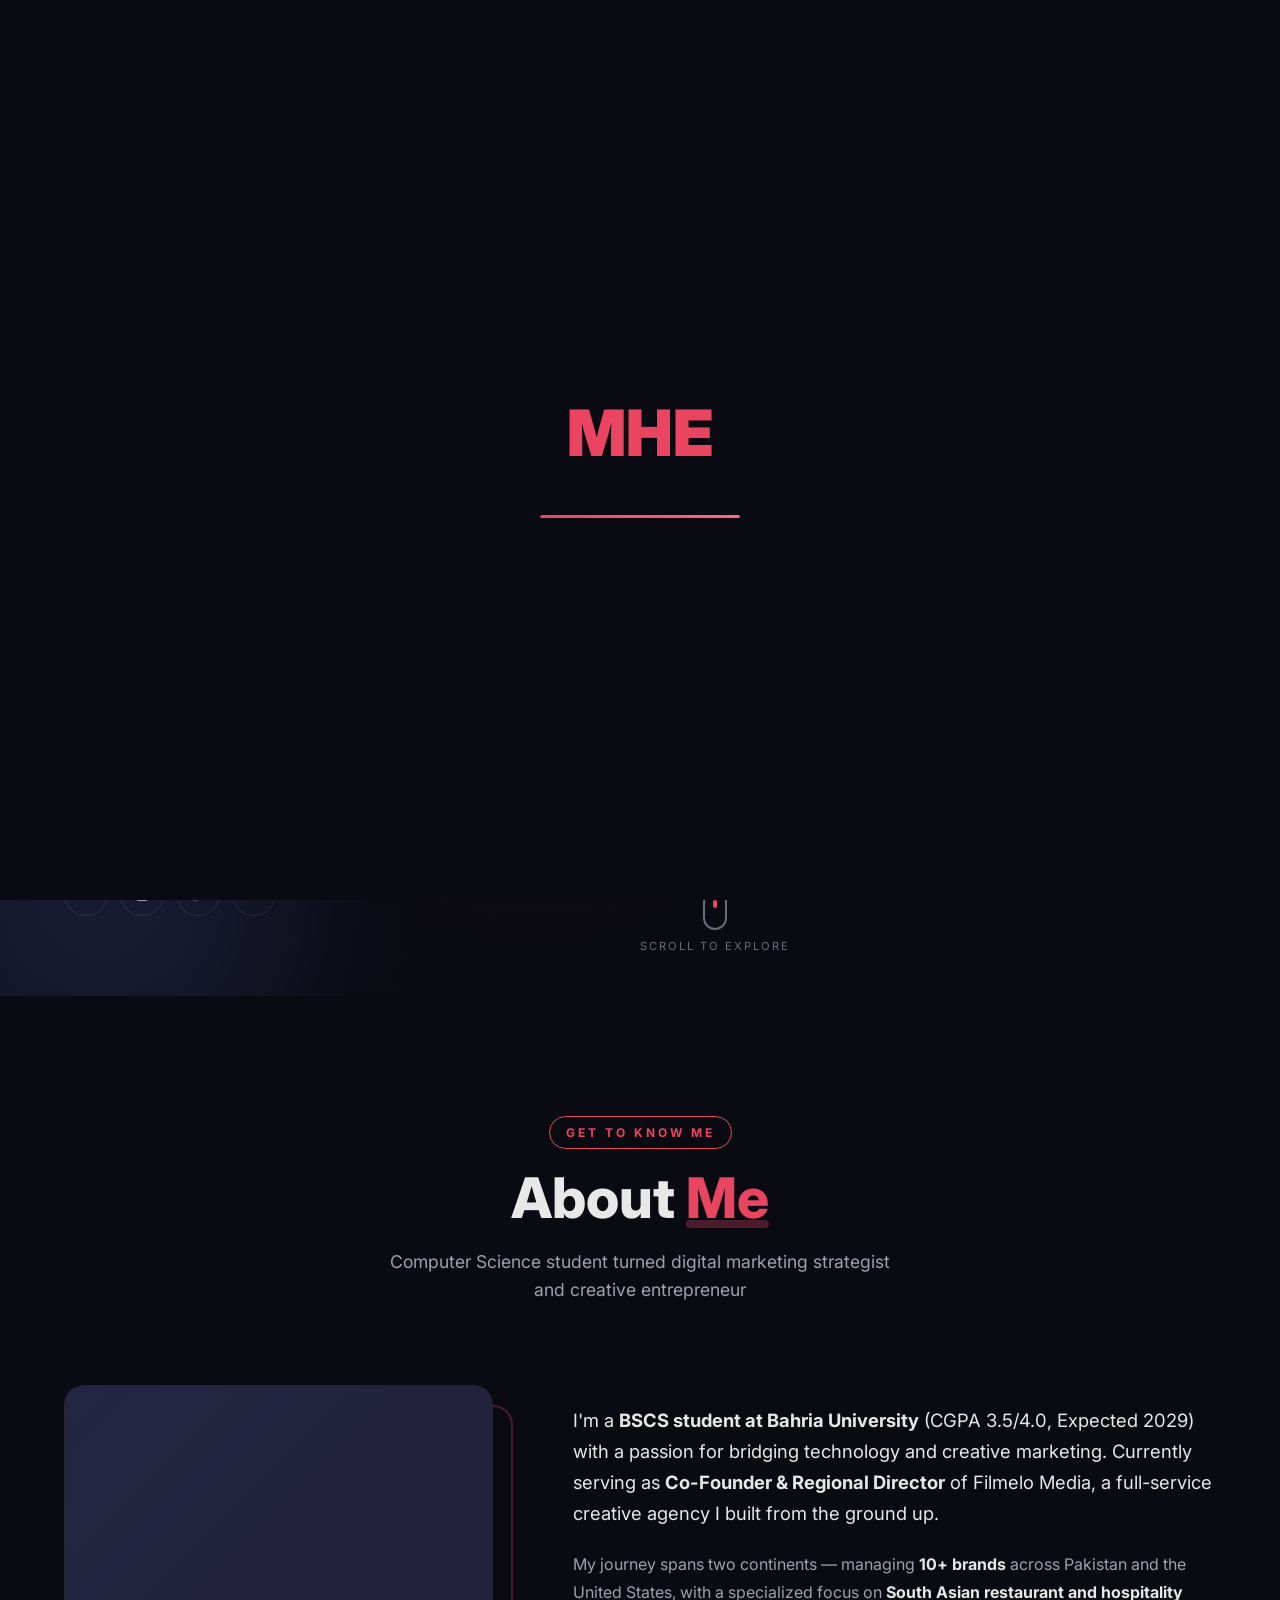
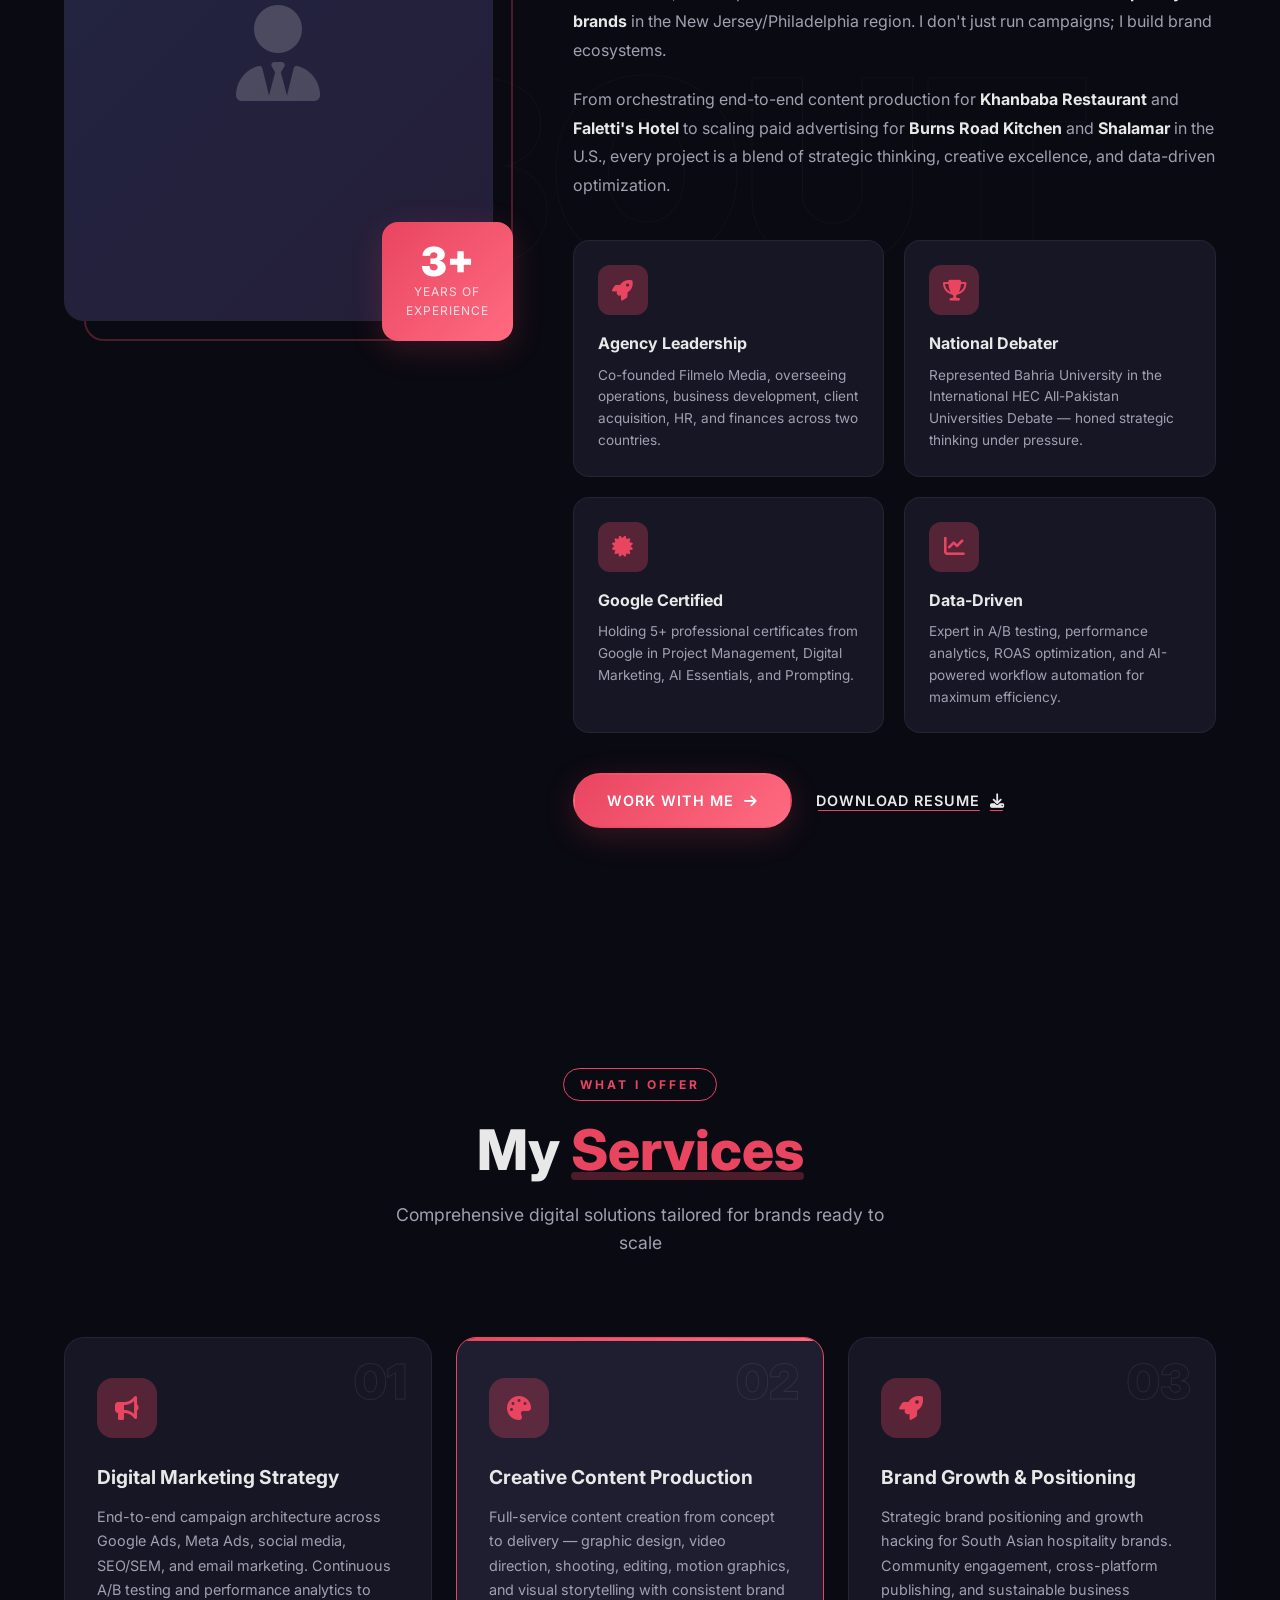
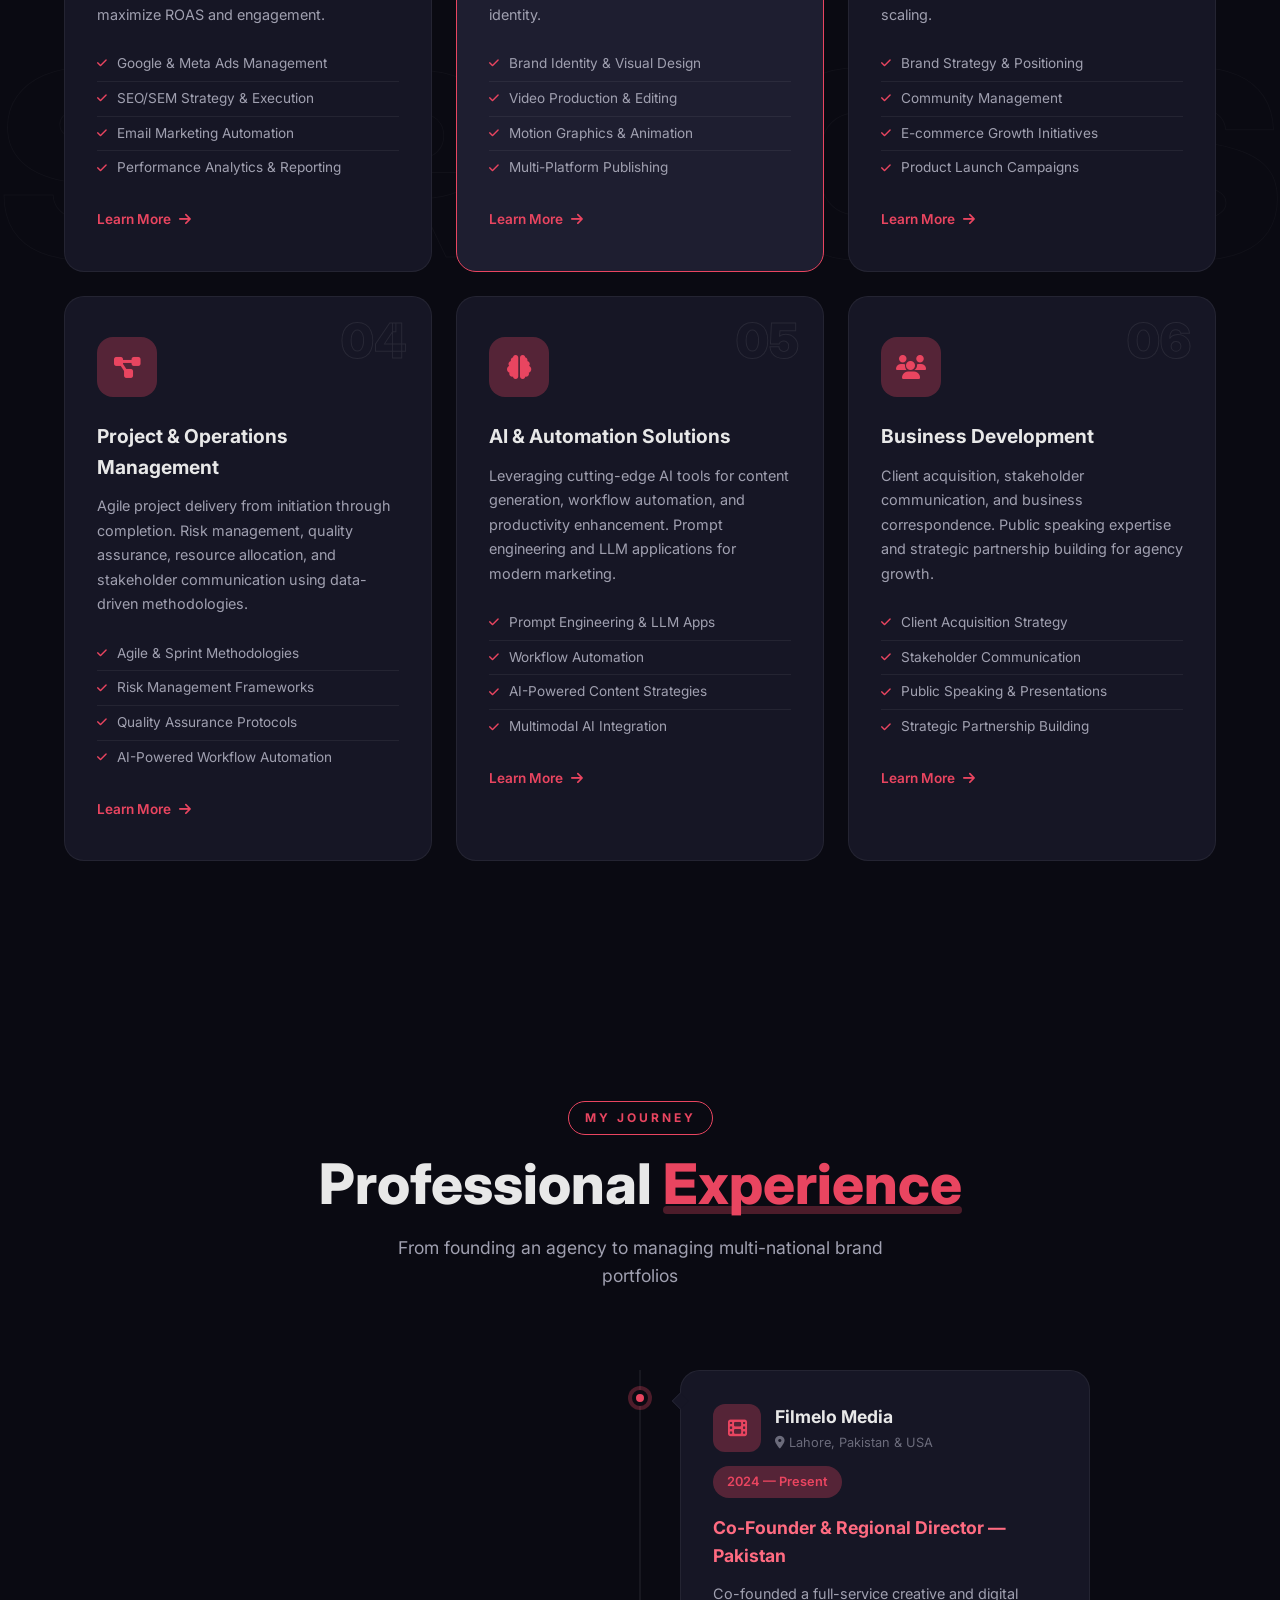
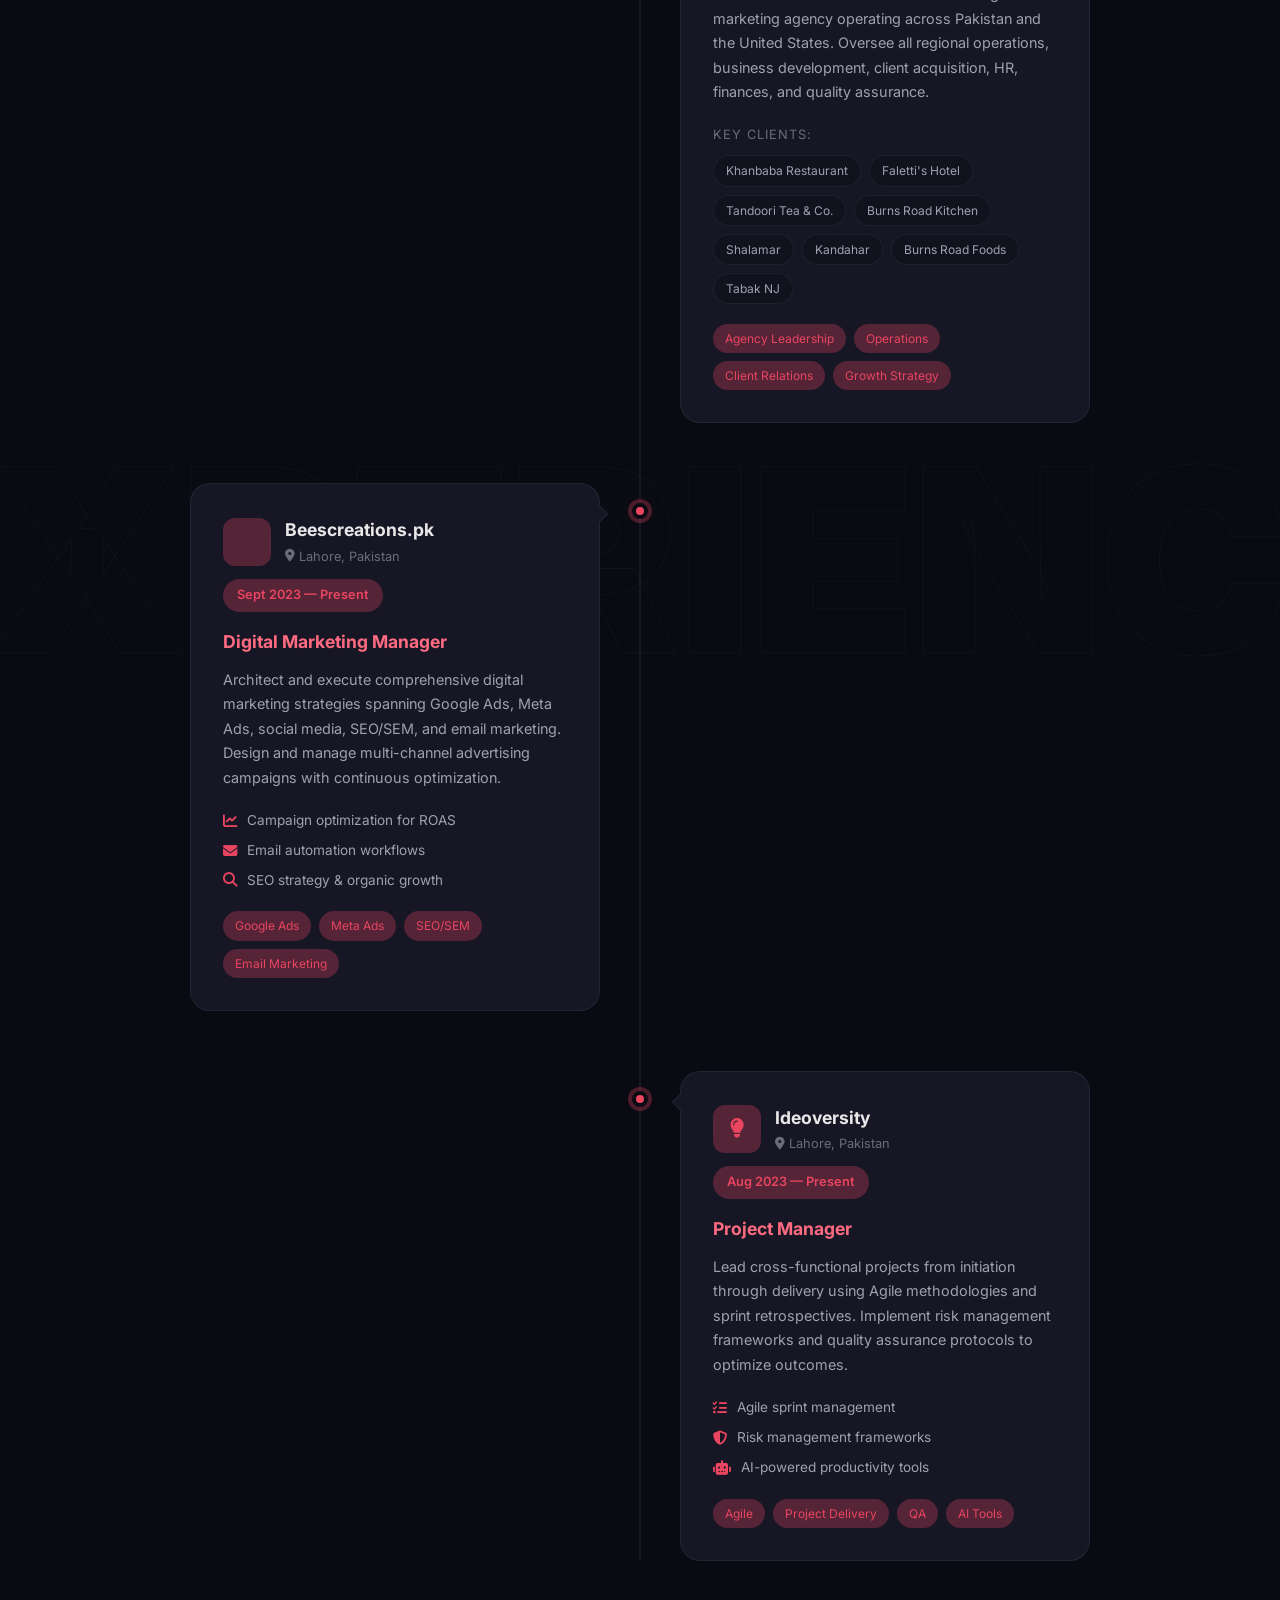
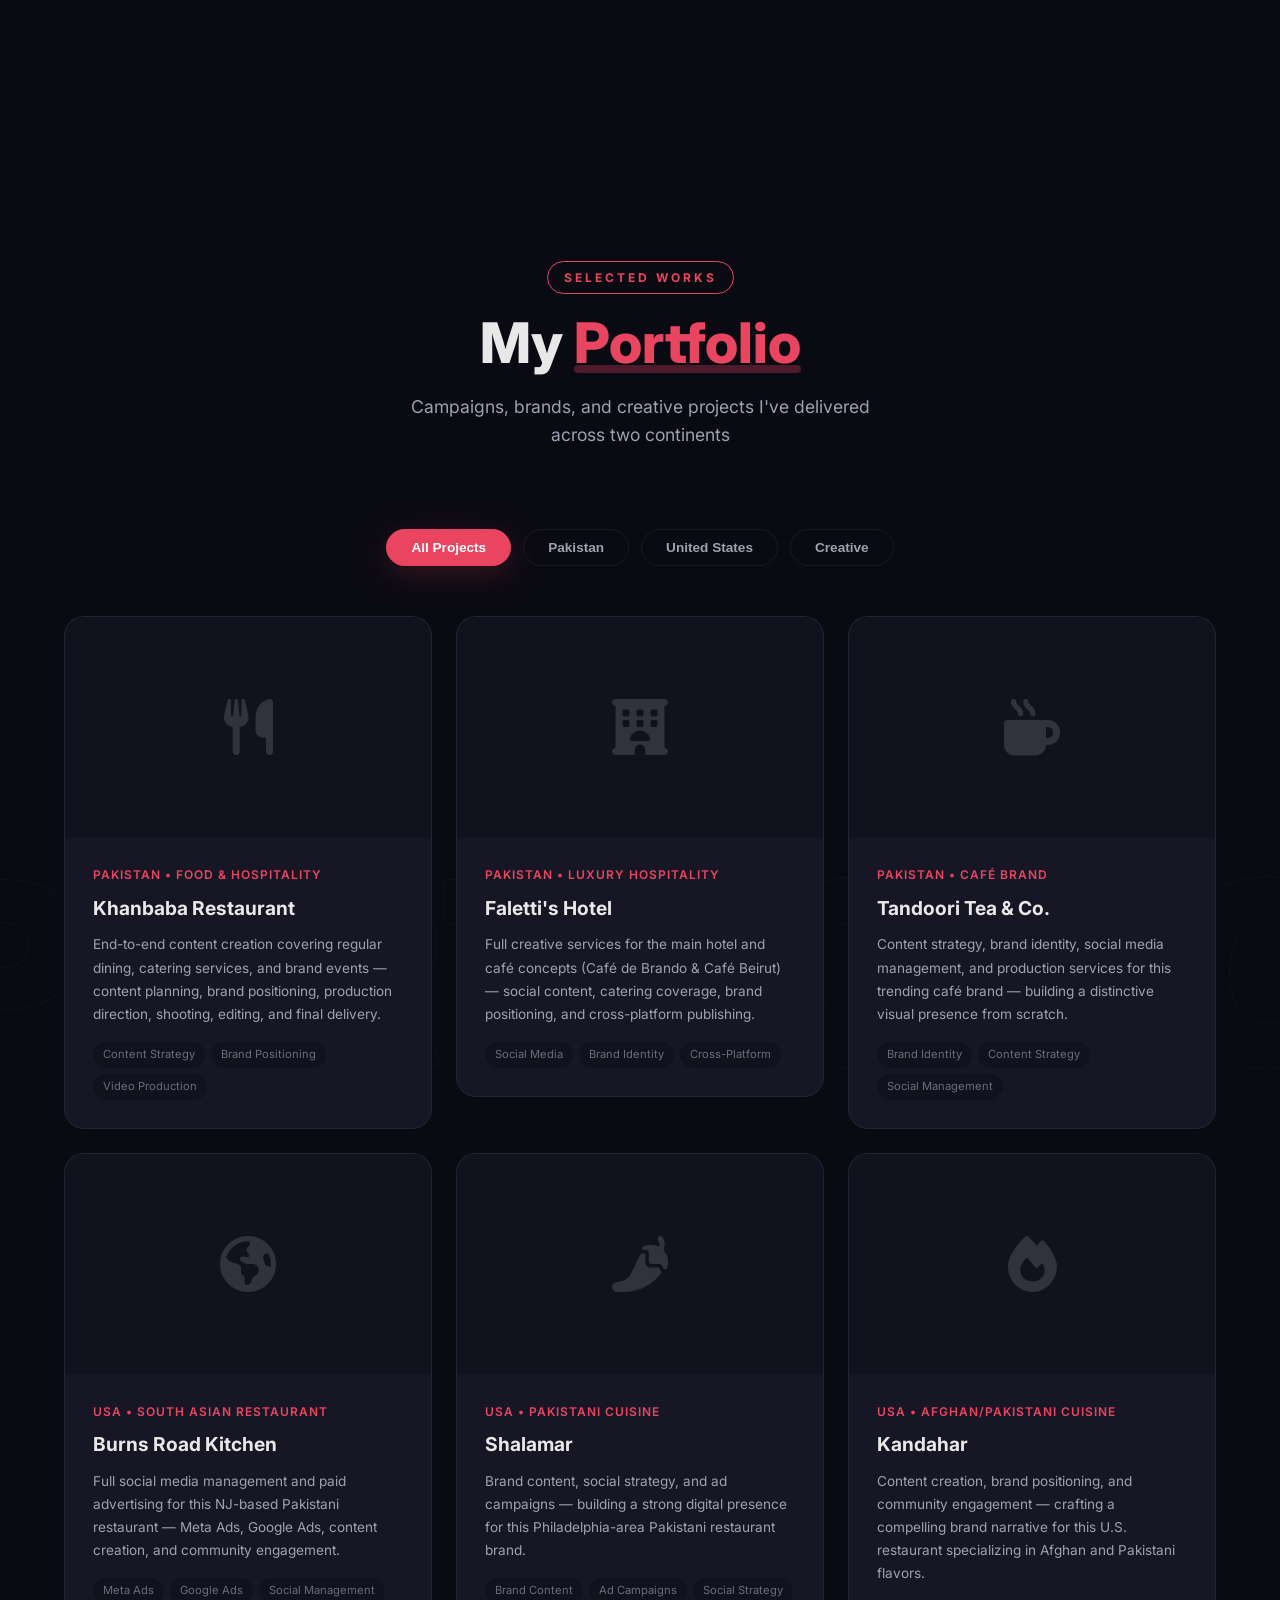
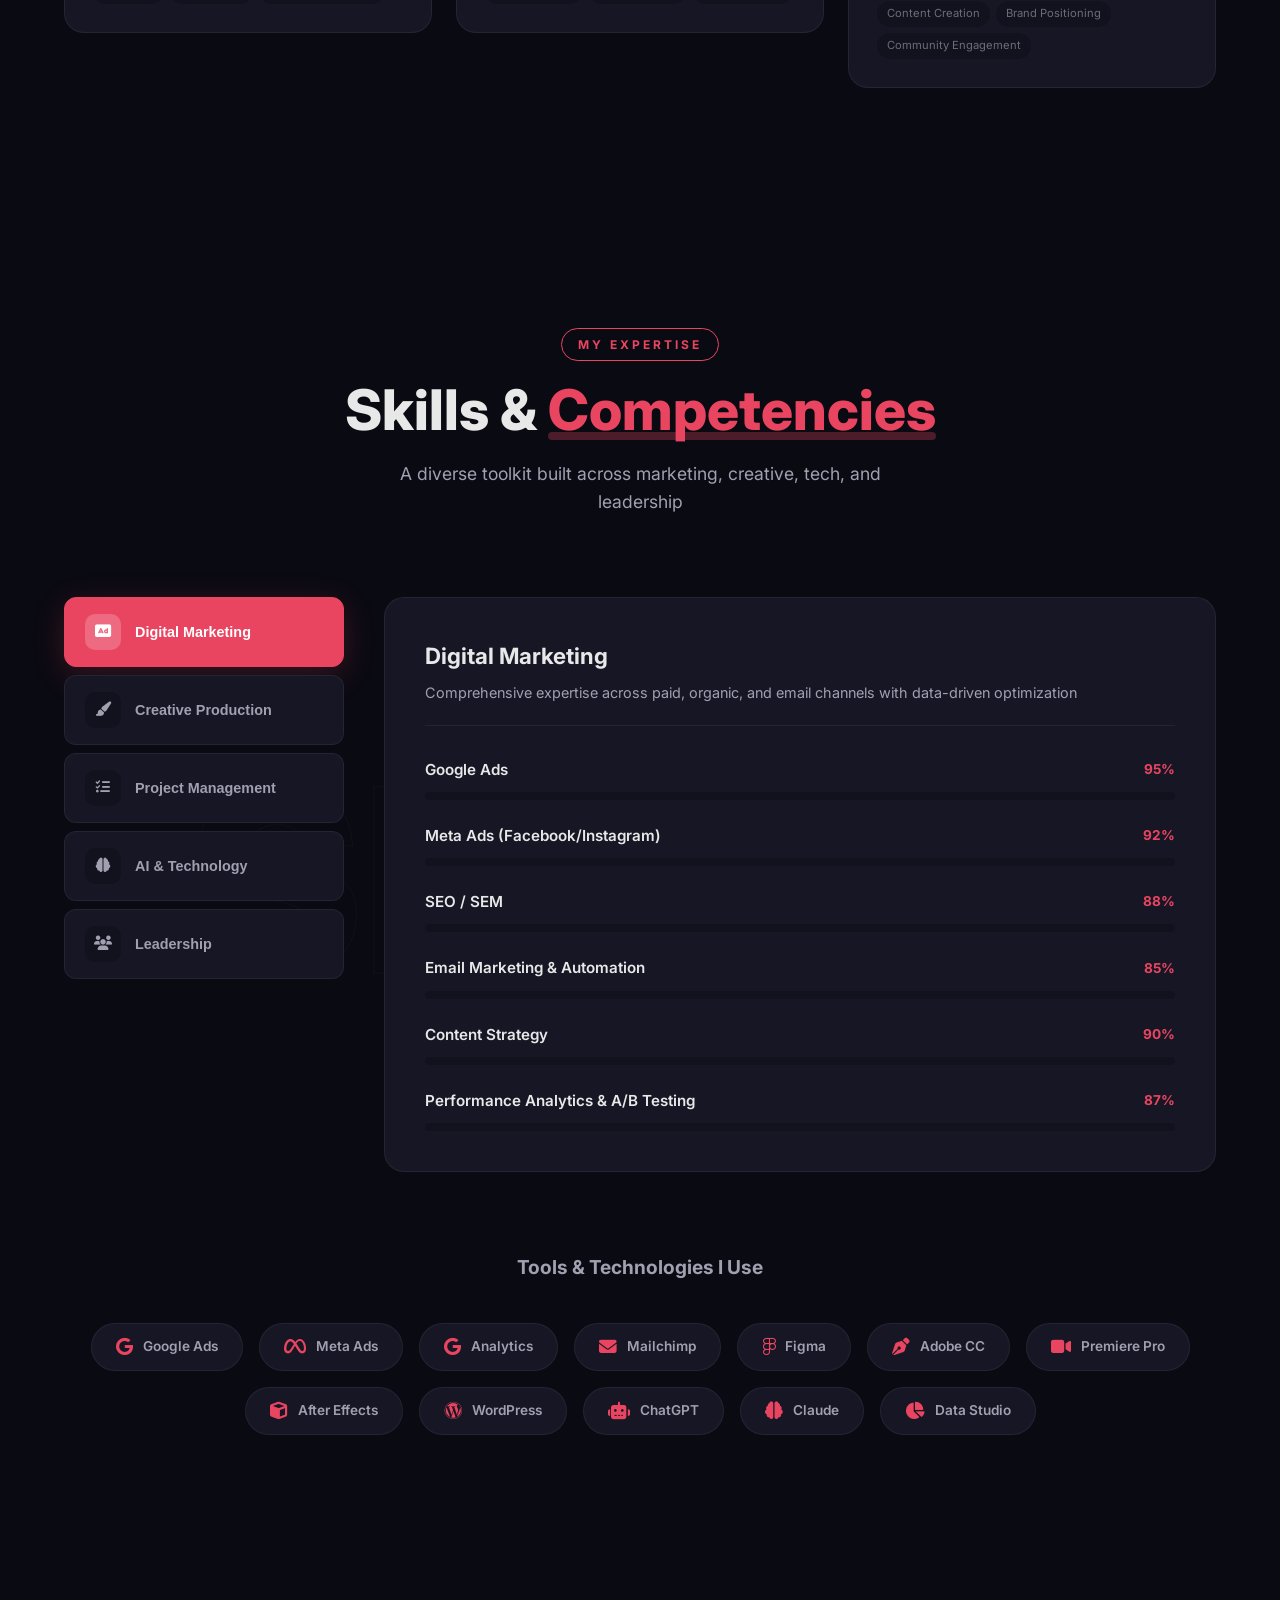
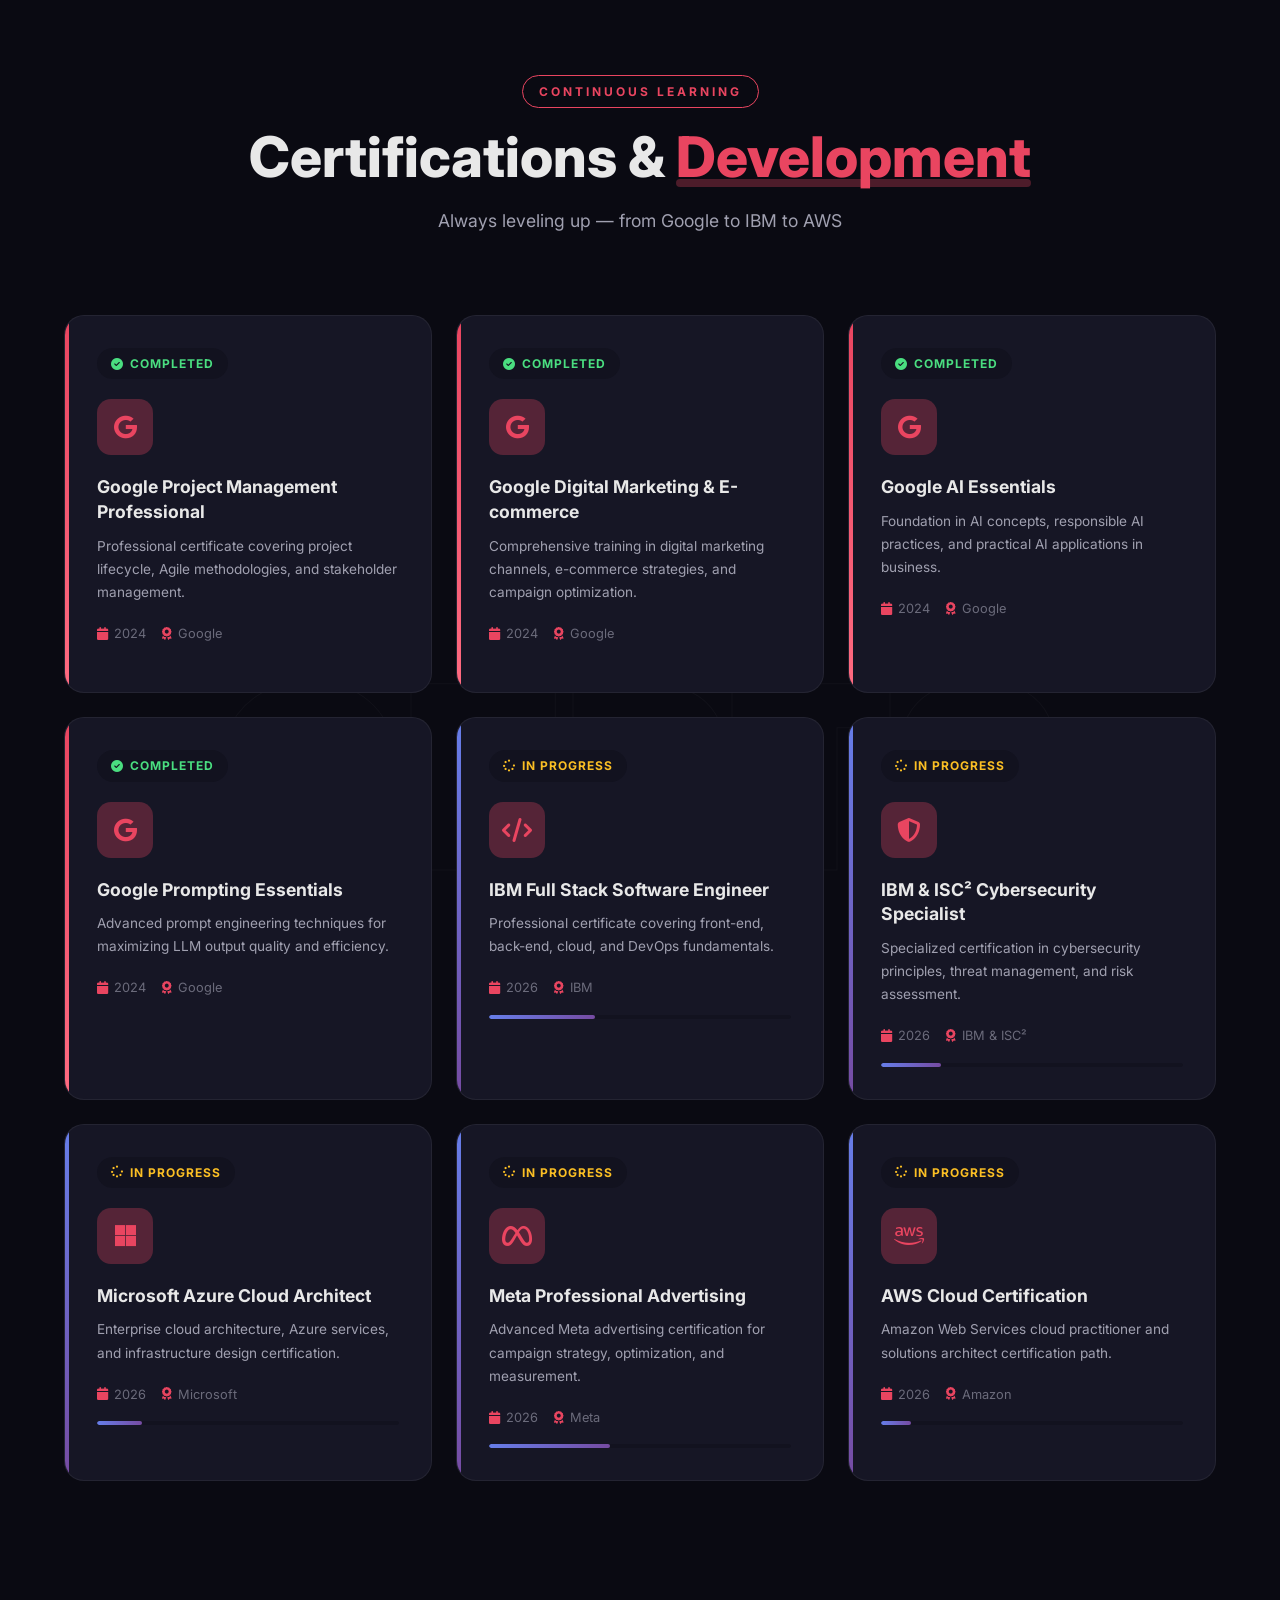
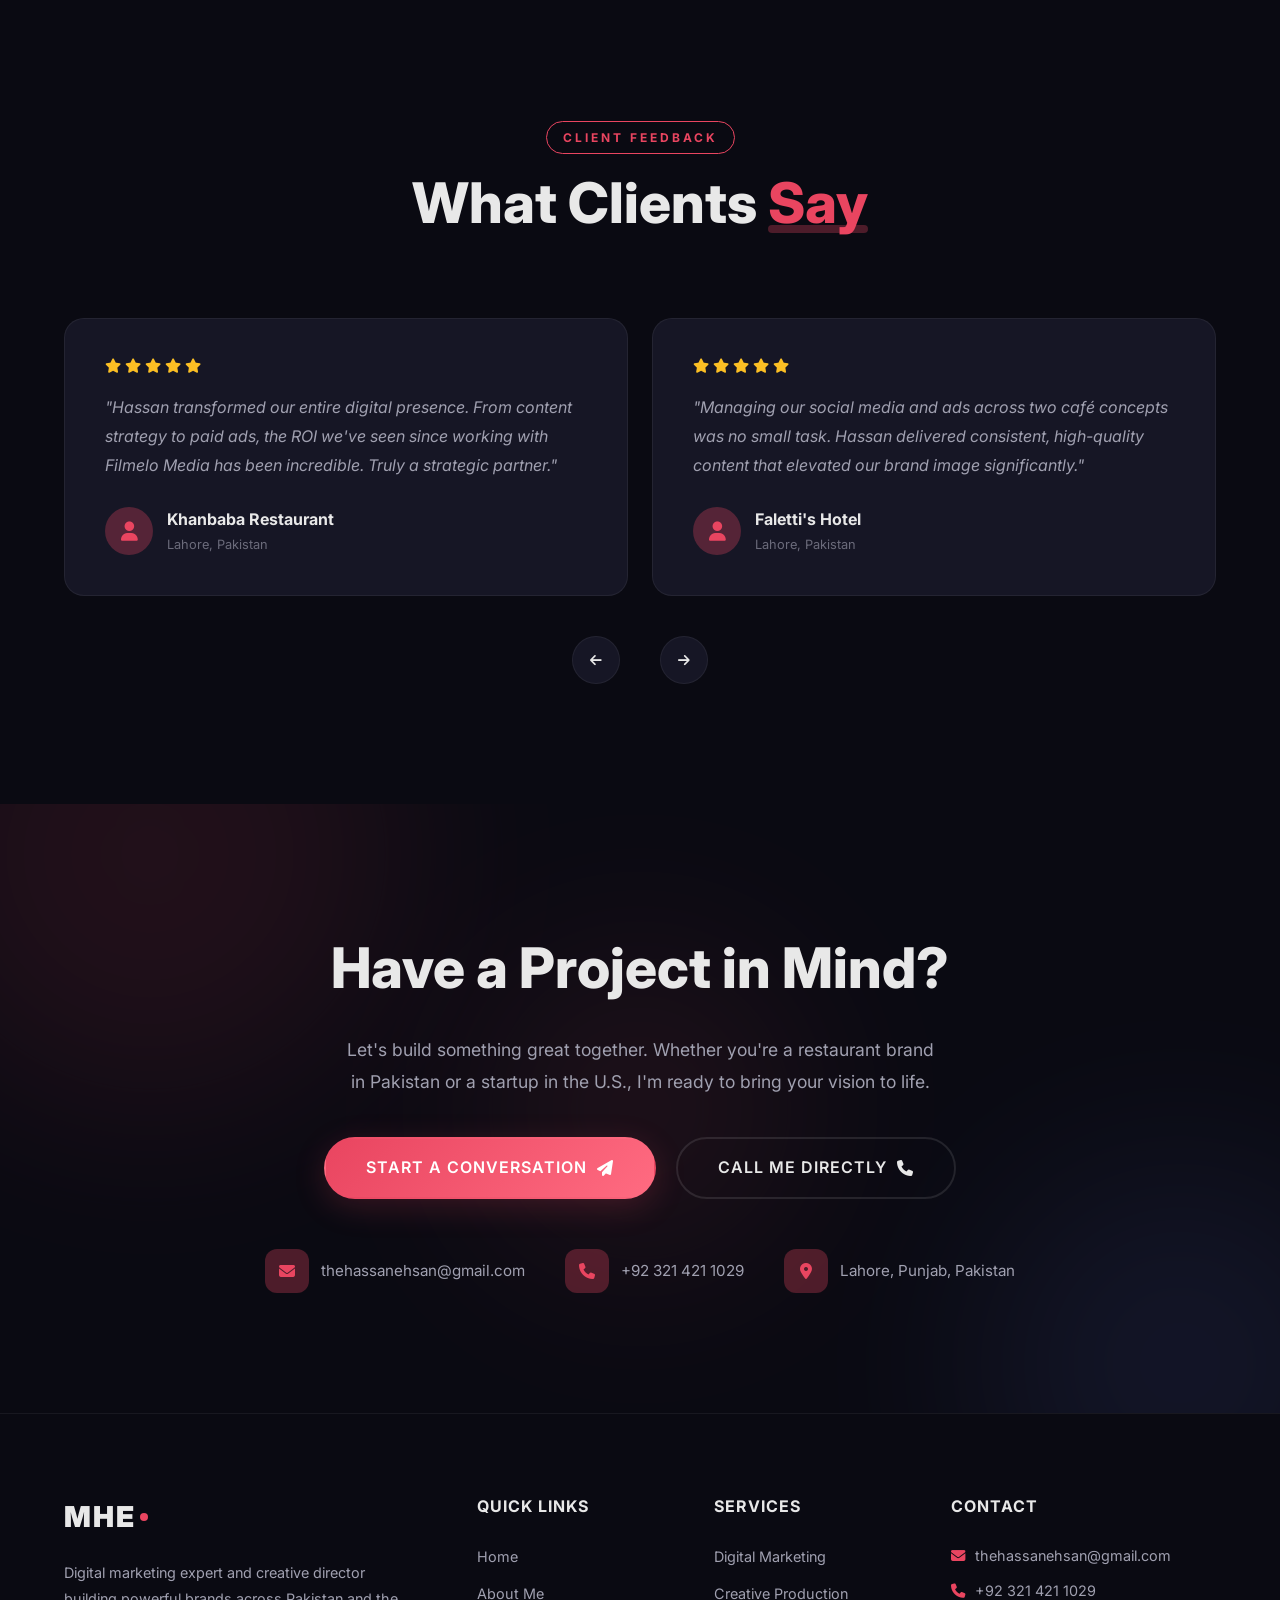
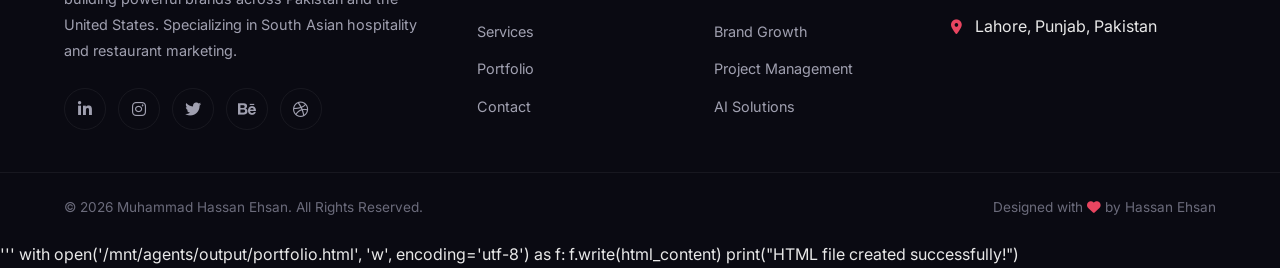
<file: portfolio.html>
html_content = '''<!DOCTYPE html>
<html lang="en">
<head>
    <meta charset="UTF-8">
    <meta name="viewport" content="width=device-width, initial-scale=1.0">
    <title>Muhammad Hassan Ehsan | Digital Marketing Expert & Creative Director</title>
    <link href="https://fonts.googleapis.com/css2?family=Inter:wght@300;400;500;600;700;800;900&family=Playfair+Display:wght@400;500;600;700;800&display=swap" rel="stylesheet">
    <link rel="stylesheet" href="https://cdnjs.cloudflare.com/ajax/libs/font-awesome/6.5.1/css/all.min.css">
    <link rel="stylesheet" href="portfolio.css">
</head>
<body>

    <!-- Preloader -->
    <div class="preloader" id="preloader">
        <div class="preloader-content">
            <div class="preloader-text">
                <span>M</span><span>H</span><span>E</span>
            </div>
            <div class="preloader-bar">
                <div class="preloader-progress"></div>
            </div>
        </div>
    </div>

    <!-- Custom Cursor -->
    <div class="cursor" id="cursor"></div>
    <div class="cursor-follower" id="cursor-follower"></div>

    <!-- Navigation -->
    <nav class="navbar" id="navbar">
        <div class="nav-container">
            <a href="#home" class="logo">
                <span class="logo-text">MHE</span>
                <span class="logo-dot"></span>
            </a>
            <ul class="nav-links" id="nav-links">
                <li><a href="#home" class="nav-link active" data-text="Home"><span>Home</span></a></li>
                <li><a href="#about" class="nav-link" data-text="About Me"><span>About Me</span></a></li>
                <li><a href="#services" class="nav-link" data-text="Services"><span>Services</span></a></li>
                <li><a href="#experience" class="nav-link" data-text="Experience"><span>Experience</span></a></li>
                <li><a href="#portfolio" class="nav-link" data-text="Work"><span>Work</span></a></li>
                <li><a href="#skills" class="nav-link" data-text="Skills"><span>Skills</span></a></li>
                <li><a href="#certifications" class="nav-link" data-text="Certs"><span>Certifications</span></a></li>
                <li><a href="#contact" class="nav-link" data-text="Contact"><span>Contact</span></a></li>
            </ul>
            <div class="nav-actions">
                <a href="mailto:thehassanehsan@gmail.com" class="btn btn-small btn-primary">Let's Talk</a>
                <button class="theme-toggle" id="theme-toggle" aria-label="Toggle theme">
                    <i class="fas fa-moon"></i>
                </button>
                <button class="mobile-toggle" id="mobile-toggle" aria-label="Menu">
                    <span></span><span></span><span></span>
                </button>
            </div>
        </div>
    </nav>

    <!-- Mobile Menu -->
    <div class="mobile-menu" id="mobile-menu">
        <div class="mobile-menu-bg"></div>
        <div class="mobile-menu-content">
            <ul class="mobile-nav-links">
                <li><a href="#home" class="mobile-nav-link"><span class="num">01</span> Home</a></li>
                <li><a href="#about" class="mobile-nav-link"><span class="num">02</span> About Me</a></li>
                <li><a href="#services" class="mobile-nav-link"><span class="num">03</span> Services</a></li>
                <li><a href="#experience" class="mobile-nav-link"><span class="num">04</span> Experience</a></li>
                <li><a href="#portfolio" class="mobile-nav-link"><span class="num">05</span> Work</a></li>
                <li><a href="#skills" class="mobile-nav-link"><span class="num">06</span> Skills</a></li>
                <li><a href="#certifications" class="mobile-nav-link"><span class="num">07</span> Certifications</a></li>
                <li><a href="#contact" class="mobile-nav-link"><span class="num">08</span> Contact</a></li>
            </ul>
            <div class="mobile-menu-footer">
                <a href="mailto:thehassanehsan@gmail.com" class="mobile-email">thehassanehsan@gmail.com</a>
                <a href="tel:+923214211029" class="mobile-phone">+92 321 421 1029</a>
            </div>
        </div>
    </div>

    <!-- Hero Section -->
    <section class="hero" id="home">
        <div class="hero-bg">
            <div class="hero-bg-shape shape-1"></div>
            <div class="hero-bg-shape shape-2"></div>
            <div class="hero-bg-shape shape-3"></div>
            <div class="hero-grid"></div>
        </div>
        <div class="hero-container">
            <div class="hero-content">
                <div class="hero-greeting">
                    <span class="greeting-line"></span>
                    <span class="greeting-text">Hello, I'm</span>
                </div>
                <h1 class="hero-title">
                    <span class="title-line">Muhammad</span>
                    <span class="title-line">Hassan <span class="title-accent">Ehsan</span></span>
                </h1>
                <div class="hero-role">
                    <span class="role-text" id="typewriter"></span>
                    <span class="role-cursor">|</span>
                </div>
                <p class="hero-desc">Co-Founder & Regional Director at <strong>Filmelo Media</strong>. I architect digital marketing strategies, lead creative production, and drive brand growth across <strong>Pakistan</strong> and the <strong>United States</strong>. Transforming South Asian hospitality brands into digital powerhouses.</p>
                <div class="hero-stats">
                    <div class="stat-item">
                        <span class="stat-num" data-count="10">0</span><span class="stat-plus">+</span>
                        <span class="stat-label">Brands Managed</span>
                    </div>
                    <div class="stat-item">
                        <span class="stat-num" data-count="2">0</span>
                        <span class="stat-label">Countries Active</span>
                    </div>
                    <div class="stat-item">
                        <span class="stat-num" data-count="5">0</span><span class="stat-plus">+</span>
                        <span class="stat-label">Google Certs</span>
                    </div>
                </div>
                <div class="hero-buttons">
                    <a href="#contact" class="btn btn-primary btn-lg">
                        <span>Start a Project</span>
                        <i class="fas fa-arrow-right"></i>
                    </a>
                    <a href="#portfolio" class="btn btn-outline btn-lg">
                        <span>View My Work</span>
                        <i class="fas fa-play"></i>
                    </a>
                </div>
                <div class="hero-social">
                    <a href="#" class="social-link" aria-label="LinkedIn"><i class="fab fa-linkedin-in"></i></a>
                    <a href="#" class="social-link" aria-label="Instagram"><i class="fab fa-instagram"></i></a>
                    <a href="#" class="social-link" aria-label="Twitter"><i class="fab fa-twitter"></i></a>
                    <a href="#" class="social-link" aria-label="Behance"><i class="fab fa-behance"></i></a>
                </div>
            </div>
            <div class="hero-visual">
                <div class="hero-image-wrapper">
                    <div class="hero-image">
                        <div class="hero-image-inner">
                            <i class="fas fa-user"></i>
                        </div>
                    </div>
                    <div class="hero-image-ring ring-1"></div>
                    <div class="hero-image-ring ring-2"></div>
                    <div class="hero-image-ring ring-3"></div>
                    <div class="floating-badge badge-1">
                        <i class="fas fa-check-circle"></i>
                        <span>Google Certified</span>
                    </div>
                    <div class="floating-badge badge-2">
                        <i class="fas fa-star"></i>
                        <span>Top Rated</span>
                    </div>
                    <div class="floating-badge badge-3">
                        <i class="fas fa-globe"></i>
                        <span>Global Reach</span>
                    </div>
                </div>
            </div>
        </div>
        <div class="scroll-indicator">
            <div class="scroll-mouse">
                <div class="scroll-wheel"></div>
            </div>
            <span class="scroll-text">Scroll to explore</span>
        </div>
    </section>

    <!-- About Section -->
    <section class="about section" id="about">
        <div class="section-bg-text">ABOUT</div>
        <div class="container">
            <div class="section-header">
                <span class="section-tag">Get To Know Me</span>
                <h2 class="section-title">About <span class="text-accent">Me</span></h2>
                <p class="section-subtitle">Computer Science student turned digital marketing strategist and creative entrepreneur</p>
            </div>
            <div class="about-grid">
                <div class="about-visual">
                    <div class="about-image-card">
                        <div class="about-image">
                            <i class="fas fa-user-tie"></i>
                        </div>
                        <div class="about-image-frame"></div>
                    </div>
                    <div class="about-experience-badge">
                        <span class="exp-years">3+</span>
                        <span class="exp-text">Years of<br>Experience</span>
                    </div>
                </div>
                <div class="about-content">
                    <div class="about-text">
                        <p class="about-lead">I'm a <strong>BSCS student at Bahria University</strong> (CGPA 3.5/4.0, Expected 2029) with a passion for bridging technology and creative marketing. Currently serving as <strong>Co-Founder & Regional Director</strong> of Filmelo Media, a full-service creative agency I built from the ground up.</p>
                        <p>My journey spans two continents — managing <strong>10+ brands</strong> across Pakistan and the United States, with a specialized focus on <strong>South Asian restaurant and hospitality brands</strong> in the New Jersey/Philadelphia region. I don't just run campaigns; I build brand ecosystems.</p>
                        <p>From orchestrating end-to-end content production for <strong>Khanbaba Restaurant</strong> and <strong>Faletti's Hotel</strong> to scaling paid advertising for <strong>Burns Road Kitchen</strong> and <strong>Shalamar</strong> in the U.S., every project is a blend of strategic thinking, creative excellence, and data-driven optimization.</p>
                    </div>
                    <div class="about-highlights">
                        <div class="highlight-card">
                            <div class="highlight-icon"><i class="fas fa-rocket"></i></div>
                            <h4>Agency Leadership</h4>
                            <p>Co-founded Filmelo Media, overseeing operations, business development, client acquisition, HR, and finances across two countries.</p>
                        </div>
                        <div class="highlight-card">
                            <div class="highlight-icon"><i class="fas fa-trophy"></i></div>
                            <h4>National Debater</h4>
                            <p>Represented Bahria University in the International HEC All-Pakistan Universities Debate — honed strategic thinking under pressure.</p>
                        </div>
                        <div class="highlight-card">
                            <div class="highlight-icon"><i class="fas fa-certificate"></i></div>
                            <h4>Google Certified</h4>
                            <p>Holding 5+ professional certificates from Google in Project Management, Digital Marketing, AI Essentials, and Prompting.</p>
                        </div>
                        <div class="highlight-card">
                            <div class="highlight-icon"><i class="fas fa-chart-line"></i></div>
                            <h4>Data-Driven</h4>
                            <p>Expert in A/B testing, performance analytics, ROAS optimization, and AI-powered workflow automation for maximum efficiency.</p>
                        </div>
                    </div>
                    <div class="about-cta">
                        <a href="#contact" class="btn btn-primary">
                            <span>Work With Me</span>
                            <i class="fas fa-arrow-right"></i>
                        </a>
                        <a href="#" class="btn btn-text">
                            <span>Download Resume</span>
                            <i class="fas fa-download"></i>
                        </a>
                    </div>
                </div>
            </div>
        </div>
    </section>

    <!-- Services Section -->
    <section class="services section" id="services">
        <div class="section-bg-text">SERVICES</div>
        <div class="container">
            <div class="section-header">
                <span class="section-tag">What I Offer</span>
                <h2 class="section-title">My <span class="text-accent">Services</span></h2>
                <p class="section-subtitle">Comprehensive digital solutions tailored for brands ready to scale</p>
            </div>
            <div class="services-grid">
                <div class="service-card" data-tilt>
                    <div class="service-number">01</div>
                    <div class="service-icon-wrap">
                        <div class="service-icon"><i class="fas fa-bullhorn"></i></div>
                    </div>
                    <h3>Digital Marketing Strategy</h3>
                    <p>End-to-end campaign architecture across Google Ads, Meta Ads, social media, SEO/SEM, and email marketing. Continuous A/B testing and performance analytics to maximize ROAS and engagement.</p>
                    <ul class="service-list">
                        <li><i class="fas fa-check"></i> Google & Meta Ads Management</li>
                        <li><i class="fas fa-check"></i> SEO/SEM Strategy & Execution</li>
                        <li><i class="fas fa-check"></i> Email Marketing Automation</li>
                        <li><i class="fas fa-check"></i> Performance Analytics & Reporting</li>
                    </ul>
                    <a href="#contact" class="service-link">Learn More <i class="fas fa-arrow-right"></i></a>
                </div>
                <div class="service-card featured" data-tilt>
                    <div class="service-number">02</div>
                    <div class="service-icon-wrap">
                        <div class="service-icon"><i class="fas fa-palette"></i></div>
                    </div>
                    <h3>Creative Content Production</h3>
                    <p>Full-service content creation from concept to delivery — graphic design, video direction, shooting, editing, motion graphics, and visual storytelling with consistent brand identity.</p>
                    <ul class="service-list">
                        <li><i class="fas fa-check"></i> Brand Identity & Visual Design</li>
                        <li><i class="fas fa-check"></i> Video Production & Editing</li>
                        <li><i class="fas fa-check"></i> Motion Graphics & Animation</li>
                        <li><i class="fas fa-check"></i> Multi-Platform Publishing</li>
                    </ul>
                    <a href="#contact" class="service-link">Learn More <i class="fas fa-arrow-right"></i></a>
                </div>
                <div class="service-card" data-tilt>
                    <div class="service-number">03</div>
                    <div class="service-icon-wrap">
                        <div class="service-icon"><i class="fas fa-rocket"></i></div>
                    </div>
                    <h3>Brand Growth & Positioning</h3>
                    <p>Strategic brand positioning and growth hacking for South Asian hospitality brands. Community engagement, cross-platform publishing, and sustainable business scaling.</p>
                    <ul class="service-list">
                        <li><i class="fas fa-check"></i> Brand Strategy & Positioning</li>
                        <li><i class="fas fa-check"></i> Community Management</li>
                        <li><i class="fas fa-check"></i> E-commerce Growth Initiatives</li>
                        <li><i class="fas fa-check"></i> Product Launch Campaigns</li>
                    </ul>
                    <a href="#contact" class="service-link">Learn More <i class="fas fa-arrow-right"></i></a>
                </div>
                <div class="service-card" data-tilt>
                    <div class="service-number">04</div>
                    <div class="service-icon-wrap">
                        <div class="service-icon"><i class="fas fa-project-diagram"></i></div>
                    </div>
                    <h3>Project & Operations Management</h3>
                    <p>Agile project delivery from initiation through completion. Risk management, quality assurance, resource allocation, and stakeholder communication using data-driven methodologies.</p>
                    <ul class="service-list">
                        <li><i class="fas fa-check"></i> Agile & Sprint Methodologies</li>
                        <li><i class="fas fa-check"></i> Risk Management Frameworks</li>
                        <li><i class="fas fa-check"></i> Quality Assurance Protocols</li>
                        <li><i class="fas fa-check"></i> AI-Powered Workflow Automation</li>
                    </ul>
                    <a href="#contact" class="service-link">Learn More <i class="fas fa-arrow-right"></i></a>
                </div>
                <div class="service-card" data-tilt>
                    <div class="service-number">05</div>
                    <div class="service-icon-wrap">
                        <div class="service-icon"><i class="fas fa-brain"></i></div>
                    </div>
                    <h3>AI & Automation Solutions</h3>
                    <p>Leveraging cutting-edge AI tools for content generation, workflow automation, and productivity enhancement. Prompt engineering and LLM applications for modern marketing.</p>
                    <ul class="service-list">
                        <li><i class="fas fa-check"></i> Prompt Engineering & LLM Apps</li>
                        <li><i class="fas fa-check"></i> Workflow Automation</li>
                        <li><i class="fas fa-check"></i> AI-Powered Content Strategies</li>
                        <li><i class="fas fa-check"></i> Multimodal AI Integration</li>
                    </ul>
                    <a href="#contact" class="service-link">Learn More <i class="fas fa-arrow-right"></i></a>
                </div>
                <div class="service-card" data-tilt>
                    <div class="service-number">06</div>
                    <div class="service-icon-wrap">
                        <div class="service-icon"><i class="fas fa-users"></i></div>
                    </div>
                    <h3>Business Development</h3>
                    <p>Client acquisition, stakeholder communication, and business correspondence. Public speaking expertise and strategic partnership building for agency growth.</p>
                    <ul class="service-list">
                        <li><i class="fas fa-check"></i> Client Acquisition Strategy</li>
                        <li><i class="fas fa-check"></i> Stakeholder Communication</li>
                        <li><i class="fas fa-check"></i> Public Speaking & Presentations</li>
                        <li><i class="fas fa-check"></i> Strategic Partnership Building</li>
                    </ul>
                    <a href="#contact" class="service-link">Learn More <i class="fas fa-arrow-right"></i></a>
                </div>
            </div>
        </div>
    </section>

    <!-- Experience Section -->
    <section class="experience section" id="experience">
        <div class="section-bg-text">EXPERIENCE</div>
        <div class="container">
            <div class="section-header">
                <span class="section-tag">My Journey</span>
                <h2 class="section-title">Professional <span class="text-accent">Experience</span></h2>
                <p class="section-subtitle">From founding an agency to managing multi-national brand portfolios</p>
            </div>
            <div class="experience-timeline">
                <div class="timeline-line">
                    <div class="timeline-progress" id="timeline-progress"></div>
                </div>
                
                <div class="timeline-item" data-aos="fade-right">
                    <div class="timeline-dot"></div>
                    <div class="timeline-card">
                        <div class="timeline-header">
                            <div class="timeline-company">
                                <div class="company-logo"><i class="fas fa-film"></i></div>
                                <div class="company-info">
                                    <h3>Filmelo Media</h3>
                                    <span class="company-location"><i class="fas fa-map-marker-alt"></i> Lahore, Pakistan & USA</span>
                                </div>
                            </div>
                            <span class="timeline-date">2024 — Present</span>
                        </div>
                        <h4 class="timeline-role">Co-Founder & Regional Director — Pakistan</h4>
                        <p class="timeline-desc">Co-founded a full-service creative and digital marketing agency operating across Pakistan and the United States. Oversee all regional operations, business development, client acquisition, HR, finances, and quality assurance.</p>
                        <div class="timeline-clients">
                            <span class="clients-label">Key Clients:</span>
                            <div class="client-tags">
                                <span class="client-tag">Khanbaba Restaurant</span>
                                <span class="client-tag">Faletti's Hotel</span>
                                <span class="client-tag">Tandoori Tea & Co.</span>
                                <span class="client-tag">Burns Road Kitchen</span>
                                <span class="client-tag">Shalamar</span>
                                <span class="client-tag">Kandahar</span>
                                <span class="client-tag">Burns Road Foods</span>
                                <span class="client-tag">Tabak NJ</span>
                            </div>
                        </div>
                        <div class="timeline-tags">
                            <span class="tag">Agency Leadership</span>
                            <span class="tag">Operations</span>
                            <span class="tag">Client Relations</span>
                            <span class="tag">Growth Strategy</span>
                        </div>
                    </div>
                </div>

                <div class="timeline-item" data-aos="fade-left">
                    <div class="timeline-dot"></div>
                    <div class="timeline-card">
                        <div class="timeline-header">
                            <div class="timeline-company">
                                <div class="company-logo"><i class="fas fa-bee"></i></div>
                                <div class="company-info">
                                    <h3>Beescreations.pk</h3>
                                    <span class="company-location"><i class="fas fa-map-marker-alt"></i> Lahore, Pakistan</span>
                                </div>
                            </div>
                            <span class="timeline-date">Sept 2023 — Present</span>
                        </div>
                        <h4 class="timeline-role">Digital Marketing Manager</h4>
                        <p class="timeline-desc">Architect and execute comprehensive digital marketing strategies spanning Google Ads, Meta Ads, social media, SEO/SEM, and email marketing. Design and manage multi-channel advertising campaigns with continuous optimization.</p>
                        <div class="timeline-achievements">
                            <div class="achievement"><i class="fas fa-chart-line"></i> Campaign optimization for ROAS</div>
                            <div class="achievement"><i class="fas fa-envelope"></i> Email automation workflows</div>
                            <div class="achievement"><i class="fas fa-search"></i> SEO strategy & organic growth</div>
                        </div>
                        <div class="timeline-tags">
                            <span class="tag">Google Ads</span>
                            <span class="tag">Meta Ads</span>
                            <span class="tag">SEO/SEM</span>
                            <span class="tag">Email Marketing</span>
                        </div>
                    </div>
                </div>

                <div class="timeline-item" data-aos="fade-right">
                    <div class="timeline-dot"></div>
                    <div class="timeline-card">
                        <div class="timeline-header">
                            <div class="timeline-company">
                                <div class="company-logo"><i class="fas fa-lightbulb"></i></div>
                                <div class="company-info">
                                    <h3>Ideoversity</h3>
                                    <span class="company-location"><i class="fas fa-map-marker-alt"></i> Lahore, Pakistan</span>
                                </div>
                            </div>
                            <span class="timeline-date">Aug 2023 — Present</span>
                        </div>
                        <h4 class="timeline-role">Project Manager</h4>
                        <p class="timeline-desc">Lead cross-functional projects from initiation through delivery using Agile methodologies and sprint retrospectives. Implement risk management frameworks and quality assurance protocols to optimize outcomes.</p>
                        <div class="timeline-achievements">
                            <div class="achievement"><i class="fas fa-tasks"></i> Agile sprint management</div>
                            <div class="achievement"><i class="fas fa-shield-alt"></i> Risk management frameworks</div>
                            <div class="achievement"><i class="fas fa-robot"></i> AI-powered productivity tools</div>
                        </div>
                        <div class="timeline-tags">
                            <span class="tag">Agile</span>
                            <span class="tag">Project Delivery</span>
                            <span class="tag">QA</span>
                            <span class="tag">AI Tools</span>
                        </div>
                    </div>
                </div>
            </div>
        </div>
    </section>

    <!-- Portfolio Section -->
    <section class="portfolio section" id="portfolio">
        <div class="section-bg-text">PORTFOLIO</div>
        <div class="container">
            <div class="section-header">
                <span class="section-tag">Selected Works</span>
                <h2 class="section-title">My <span class="text-accent">Portfolio</span></h2>
                <p class="section-subtitle">Campaigns, brands, and creative projects I've delivered across two continents</p>
            </div>
            <div class="portfolio-filter">
                <button class="filter-btn active" data-filter="all">All Projects</button>
                <button class="filter-btn" data-filter="pakistan">Pakistan</button>
                <button class="filter-btn" data-filter="usa">United States</button>
                <button class="filter-btn" data-filter="creative">Creative</button>
            </div>
            <div class="portfolio-grid" id="portfolio-grid">
                <div class="portfolio-item" data-category="pakistan creative">
                    <div class="portfolio-card">
                        <div class="portfolio-image">
                            <i class="fas fa-utensils"></i>
                            <div class="portfolio-overlay">
                                <div class="portfolio-actions">
                                    <a href="#" class="portfolio-action" title="View Project"><i class="fas fa-eye"></i></a>
                                    <a href="#" class="portfolio-action" title="External Link"><i class="fas fa-external-link-alt"></i></a>
                                </div>
                            </div>
                        </div>
                        <div class="portfolio-info">
                            <span class="portfolio-category">Pakistan • Food & Hospitality</span>
                            <h3>Khanbaba Restaurant</h3>
                            <p>End-to-end content creation covering regular dining, catering services, and brand events — content planning, brand positioning, production direction, shooting, editing, and final delivery.</p>
                            <div class="portfolio-tags">
                                <span>Content Strategy</span>
                                <span>Brand Positioning</span>
                                <span>Video Production</span>
                            </div>
                        </div>
                    </div>
                </div>
                <div class="portfolio-item" data-category="pakistan creative">
                    <div class="portfolio-card">
                        <div class="portfolio-image">
                            <i class="fas fa-hotel"></i>
                            <div class="portfolio-overlay">
                                <div class="portfolio-actions">
                                    <a href="#" class="portfolio-action" title="View Project"><i class="fas fa-eye"></i></a>
                                    <a href="#" class="portfolio-action" title="External Link"><i class="fas fa-external-link-alt"></i></a>
                                </div>
                            </div>
                        </div>
                        <div class="portfolio-info">
                            <span class="portfolio-category">Pakistan • Luxury Hospitality</span>
                            <h3>Faletti's Hotel</h3>
                            <p>Full creative services for the main hotel and café concepts (Café de Brando & Café Beirut) — social content, catering coverage, brand positioning, and cross-platform publishing.</p>
                            <div class="portfolio-tags">
                                <span>Social Media</span>
                                <span>Brand Identity</span>
                                <span>Cross-Platform</span>
                            </div>
                        </div>
                    </div>
                </div>
                <div class="portfolio-item" data-category="pakistan creative">
                    <div class="portfolio-card">
                        <div class="portfolio-image">
                            <i class="fas fa-mug-hot"></i>
                            <div class="portfolio-overlay">
                                <div class="portfolio-actions">
                                    <a href="#" class="portfolio-action" title="View Project"><i class="fas fa-eye"></i></a>
                                    <a href="#" class="portfolio-action" title="External Link"><i class="fas fa-external-link-alt"></i></a>
                                </div>
                            </div>
                        </div>
                        <div class="portfolio-info">
                            <span class="portfolio-category">Pakistan • Café Brand</span>
                            <h3>Tandoori Tea & Co.</h3>
                            <p>Content strategy, brand identity, social media management, and production services for this trending café brand — building a distinctive visual presence from scratch.</p>
                            <div class="portfolio-tags">
                                <span>Brand Identity</span>
                                <span>Content Strategy</span>
                                <span>Social Management</span>
                            </div>
                        </div>
                    </div>
                </div>
                <div class="portfolio-item" data-category="usa">
                    <div class="portfolio-card">
                        <div class="portfolio-image">
                            <i class="fas fa-globe-americas"></i>
                            <div class="portfolio-overlay">
                                <div class="portfolio-actions">
                                    <a href="#" class="portfolio-action" title="View Project"><i class="fas fa-eye"></i></a>
                                    <a href="#" class="portfolio-action" title="External Link"><i class="fas fa-external-link-alt"></i></a>
                                </div>
                            </div>
                        </div>
                        <div class="portfolio-info">
                            <span class="portfolio-category">USA • South Asian Restaurant</span>
                            <h3>Burns Road Kitchen</h3>
                            <p>Full social media management and paid advertising for this NJ-based Pakistani restaurant — Meta Ads, Google Ads, content creation, and community engagement.</p>
                            <div class="portfolio-tags">
                                <span>Meta Ads</span>
                                <span>Google Ads</span>
                                <span>Social Management</span>
                            </div>
                        </div>
                    </div>
                </div>
                <div class="portfolio-item" data-category="usa">
                    <div class="portfolio-card">
                        <div class="portfolio-image">
                            <i class="fas fa-pepper-hot"></i>
                            <div class="portfolio-overlay">
                                <div class="portfolio-actions">
                                    <a href="#" class="portfolio-action" title="View Project"><i class="fas fa-eye"></i></a>
                                    <a href="#" class="portfolio-action" title="External Link"><i class="fas fa-external-link-alt"></i></a>
                                </div>
                            </div>
                        </div>
                        <div class="portfolio-info">
                            <span class="portfolio-category">USA • Pakistani Cuisine</span>
                            <h3>Shalamar</h3>
                            <p>Brand content, social strategy, and ad campaigns — building a strong digital presence for this Philadelphia-area Pakistani restaurant brand.</p>
                            <div class="portfolio-tags">
                                <span>Brand Content</span>
                                <span>Ad Campaigns</span>
                                <span>Social Strategy</span>
                            </div>
                        </div>
                    </div>
                </div>
                <div class="portfolio-item" data-category="usa">
                    <div class="portfolio-card">
                        <div class="portfolio-image">
                            <i class="fas fa-fire"></i>
                            <div class="portfolio-overlay">
                                <div class="portfolio-actions">
                                    <a href="#" class="portfolio-action" title="View Project"><i class="fas fa-eye"></i></a>
                                    <a href="#" class="portfolio-action" title="External Link"><i class="fas fa-external-link-alt"></i></a>
                                </div>
                            </div>
                        </div>
                        <div class="portfolio-info">
                            <span class="portfolio-category">USA • Afghan/Pakistani Cuisine</span>
                            <h3>Kandahar</h3>
                            <p>Content creation, brand positioning, and community engagement — crafting a compelling brand narrative for this U.S. restaurant specializing in Afghan and Pakistani flavors.</p>
                            <div class="portfolio-tags">
                                <span>Content Creation</span>
                                <span>Brand Positioning</span>
                                <span>Community Engagement</span>
                            </div>
                        </div>
                    </div>
                </div>
            </div>
        </div>
    </section>

    <!-- Skills Section -->
    <section class="skills section" id="skills">
        <div class="section-bg-text">SKILLS</div>
        <div class="container">
            <div class="section-header">
                <span class="section-tag">My Expertise</span>
                <h2 class="section-title">Skills & <span class="text-accent">Competencies</span></h2>
                <p class="section-subtitle">A diverse toolkit built across marketing, creative, tech, and leadership</p>
            </div>
            <div class="skills-layout">
                <div class="skills-categories">
                    <button class="skill-cat-btn active" data-cat="marketing">
                        <i class="fas fa-ad"></i>
                        <span>Digital Marketing</span>
                    </button>
                    <button class="skill-cat-btn" data-cat="creative">
                        <i class="fas fa-paint-brush"></i>
                        <span>Creative Production</span>
                    </button>
                    <button class="skill-cat-btn" data-cat="management">
                        <i class="fas fa-tasks"></i>
                        <span>Project Management</span>
                    </button>
                    <button class="skill-cat-btn" data-cat="ai">
                        <i class="fas fa-brain"></i>
                        <span>AI & Technology</span>
                    </button>
                    <button class="skill-cat-btn" data-cat="leadership">
                        <i class="fas fa-users"></i>
                        <span>Leadership</span>
                    </button>
                </div>
                <div class="skills-display" id="skills-display">
                    <div class="skill-group active" data-cat="marketing">
                        <div class="skill-group-header">
                            <h3>Digital Marketing</h3>
                            <p>Comprehensive expertise across paid, organic, and email channels with data-driven optimization</p>
                        </div>
                        <div class="skill-bars">
                            <div class="skill-bar">
                                <div class="skill-bar-info">
                                    <span>Google Ads</span>
                                    <span class="skill-percent">95%</span>
                                </div>
                                <div class="skill-bar-track"><div class="skill-bar-fill" data-width="95"></div></div>
                            </div>
                            <div class="skill-bar">
                                <div class="skill-bar-info">
                                    <span>Meta Ads (Facebook/Instagram)</span>
                                    <span class="skill-percent">92%</span>
                                </div>
                                <div class="skill-bar-track"><div class="skill-bar-fill" data-width="92"></div></div>
                            </div>
                            <div class="skill-bar">
                                <div class="skill-bar-info">
                                    <span>SEO / SEM</span>
                                    <span class="skill-percent">88%</span>
                                </div>
                                <div class="skill-bar-track"><div class="skill-bar-fill" data-width="88"></div></div>
                            </div>
                            <div class="skill-bar">
                                <div class="skill-bar-info">
                                    <span>Email Marketing & Automation</span>
                                    <span class="skill-percent">85%</span>
                                </div>
                                <div class="skill-bar-track"><div class="skill-bar-fill" data-width="85"></div></div>
                            </div>
                            <div class="skill-bar">
                                <div class="skill-bar-info">
                                    <span>Content Strategy</span>
                                    <span class="skill-percent">90%</span>
                                </div>
                                <div class="skill-bar-track"><div class="skill-bar-fill" data-width="90"></div></div>
                            </div>
                            <div class="skill-bar">
                                <div class="skill-bar-info">
                                    <span>Performance Analytics & A/B Testing</span>
                                    <span class="skill-percent">87%</span>
                                </div>
                                <div class="skill-bar-track"><div class="skill-bar-fill" data-width="87"></div></div>
                            </div>
                        </div>
                    </div>
                    <div class="skill-group" data-cat="creative">
                        <div class="skill-group-header">
                            <h3>Creative Production</h3>
                            <p>End-to-end creative capabilities from concept to final delivery across all platforms</p>
                        </div>
                        <div class="skill-bars">
                            <div class="skill-bar">
                                <div class="skill-bar-info">
                                    <span>Graphic Design</span>
                                    <span class="skill-percent">90%</span>
                                </div>
                                <div class="skill-bar-track"><div class="skill-bar-fill" data-width="90"></div></div>
                            </div>
                            <div class="skill-bar">
                                <div class="skill-bar-info">
                                    <span>Video Direction & Production</span>
                                    <span class="skill-percent">88%</span>
                                </div>
                                <div class="skill-bar-track"><div class="skill-bar-fill" data-width="88"></div></div>
                            </div>
                            <div class="skill-bar">
                                <div class="skill-bar-info">
                                    <span>Video Editing</span>
                                    <span class="skill-percent">85%</span>
                                </div>
                                <div class="skill-bar-track"><div class="skill-bar-fill" data-width="85"></div></div>
                            </div>
                            <div class="skill-bar">
                                <div class="skill-bar-info">
                                    <span>Motion Graphics</span>
                                    <span class="skill-percent">80%</span>
                                </div>
                                <div class="skill-bar-track"><div class="skill-bar-fill" data-width="80"></div></div>
                            </div>
                            <div class="skill-bar">
                                <div class="skill-bar-info">
                                    <span>Brand Identity</span>
                                    <span class="skill-percent">92%</span>
                                </div>
                                <div class="skill-bar-track"><div class="skill-bar-fill" data-width="92"></div></div>
                            </div>
                            <div class="skill-bar">
                                <div class="skill-bar-info">
                                    <span>Visual Storytelling</span>
                                    <span class="skill-percent">90%</span>
                                </div>
                                <div class="skill-bar-track"><div class="skill-bar-fill" data-width="90"></div></div>
                            </div>
                        </div>
                    </div>
                    <div class="skill-group" data-cat="management">
                        <div class="skill-group-header">
                            <h3>Project & Operations Management</h3>
                            <p>Agile delivery, risk management, and operational excellence at scale</p>
                        </div>
                        <div class="skill-bars">
                            <div class="skill-bar">
                                <div class="skill-bar-info">
                                    <span>Agile / Sprint Methodology</span>
                                    <span class="skill-percent">90%</span>
                                </div>
                                <div class="skill-bar-track"><div class="skill-bar-fill" data-width="90"></div></div>
                            </div>
                            <div class="skill-bar">
                                <div class="skill-bar-info">
                                    <span>Risk Management</span>
                                    <span class="skill-percent">85%</span>
                                </div>
                                <div class="skill-bar-track"><div class="skill-bar-fill" data-width="85"></div></div>
                            </div>
                            <div class="skill-bar">
                                <div class="skill-bar-info">
                                    <span>Quality Assurance</span>
                                    <span class="skill-percent">88%</span>
                                </div>
                                <div class="skill-bar-track"><div class="skill-bar-fill" data-width="88"></div></div>
                            </div>
                            <div class="skill-bar">
                                <div class="skill-bar-info">
                                    <span>Resource Allocation</span>
                                    <span class="skill-percent">87%</span>
                                </div>
                                <div class="skill-bar-track"><div class="skill-bar-fill" data-width="87"></div></div>
                            </div>
                            <div class="skill-bar">
                                <div class="skill-bar-info">
                                    <span>Financial Oversight</span>
                                    <span class="skill-percent">82%</span>
                                </div>
                                <div class="skill-bar-track"><div class="skill-bar-fill" data-width="82"></div></div>
                            </div>
                            <div class="skill-bar">
                                <div class="skill-bar-info">
                                    <span>HR & Team Management</span>
                                    <span class="skill-percent">86%</span>
                                </div>
                                <div class="skill-bar-track"><div class="skill-bar-fill" data-width="86"></div></div>
                            </div>
                        </div>
                    </div>
                    <div class="skill-group" data-cat="ai">
                        <div class="skill-group-header">
                            <h3>AI & Technology</h3>
                            <p>Leveraging cutting-edge AI tools and modern tech stacks for marketing innovation</p>
                        </div>
                        <div class="skill-bars">
                            <div class="skill-bar">
                                <div class="skill-bar-info">
                                    <span>Prompt Engineering</span>
                                    <span class="skill-percent">93%</span>
                                </div>
                                <div class="skill-bar-track"><div class="skill-bar-fill" data-width="93"></div></div>
                            </div>
                            <div class="skill-bar">
                                <div class="skill-bar-info">
                                    <span>LLM Applications</span>
                                    <span class="skill-percent">88%</span>
                                </div>
                                <div class="skill-bar-track"><div class="skill-bar-fill" data-width="88"></div></div>
                            </div>
                            <div class="skill-bar">
                                <div class="skill-bar-info">
                                    <span>Workflow Automation</span>
                                    <span class="skill-percent">85%</span>
                                </div>
                                <div class="skill-bar-track"><div class="skill-bar-fill" data-width="85"></div></div>
                            </div>
                            <div class="skill-bar">
                                <div class="skill-bar-info">
                                    <span>Google Workspace</span>
                                    <span class="skill-percent">95%</span>
                                </div>
                                <div class="skill-bar-track"><div class="skill-bar-fill" data-width="95"></div></div>
                            </div>
                            <div class="skill-bar">
                                <div class="skill-bar-info">
                                    <span>Microsoft Office Suite</span>
                                    <span class="skill-percent">92%</span>
                                </div>
                                <div class="skill-bar-track"><div class="skill-bar-fill" data-width="92"></div></div>
                            </div>
                            <div class="skill-bar">
                                <div class="skill-bar-info">
                                    <span>Social Media Management Tools</span>
                                    <span class="skill-percent">90%</span>
                                </div>
                                <div class="skill-bar-track"><div class="skill-bar-fill" data-width="90"></div></div>
                            </div>
                        </div>
                    </div>
                    <div class="skill-group" data-cat="leadership">
                        <div class="skill-group-header">
                            <h3>Leadership & Communication</h3>
                            <p>Building teams, winning clients, and communicating vision with clarity</p>
                        </div>
                        <div class="skill-bars">
                            <div class="skill-bar">
                                <div class="skill-bar-info">
                                    <span>Public Speaking</span>
                                    <span class="skill-percent">92%</span>
                                </div>
                                <div class="skill-bar-track"><div class="skill-bar-fill" data-width="92"></div></div>
                            </div>
                            <div class="skill-bar">
                                <div class="skill-bar-info">
                                    <span>Team Leadership</span>
                                    <span class="skill-percent">90%</span>
                                </div>
                                <div class="skill-bar-track"><div class="skill-bar-fill" data-width="90"></div></div>
                            </div>
                            <div class="skill-bar">
                                <div class="skill-bar-info">
                                    <span>Client Acquisition</span>
                                    <span class="skill-percent">88%</span>
                                </div>
                                <div class="skill-bar-track"><div class="skill-bar-fill" data-width="88"></div></div>
                            </div>
                            <div class="skill-bar">
                                <div class="skill-bar-info">
                                    <span>Business Development</span>
                                    <span class="skill-percent">87%</span>
                                </div>
                                <div class="skill-bar-track"><div class="skill-bar-fill" data-width="87"></div></div>
                            </div>
                            <div class="skill-bar">
                                <div class="skill-bar-info">
                                    <span>Stakeholder Communication</span>
                                    <span class="skill-percent">90%</span>
                                </div>
                                <div class="skill-bar-track"><div class="skill-bar-fill" data-width="90"></div></div>
                            </div>
                            <div class="skill-bar">
                                <div class="skill-bar-info">
                                    <span>Complex Problem-Solving</span>
                                    <span class="skill-percent">89%</span>
                                </div>
                                <div class="skill-bar-track"><div class="skill-bar-fill" data-width="89"></div></div>
                            </div>
                        </div>
                    </div>
                </div>
            </div>
            <div class="tools-section">
                <h3 class="tools-title">Tools & Technologies I Use</h3>
                <div class="tools-grid">
                    <div class="tool-item"><i class="fab fa-google"></i><span>Google Ads</span></div>
                    <div class="tool-item"><i class="fab fa-meta"></i><span>Meta Ads</span></div>
                    <div class="tool-item"><i class="fab fa-google"></i><span>Analytics</span></div>
                    <div class="tool-item"><i class="fas fa-envelope"></i><span>Mailchimp</span></div>
                    <div class="tool-item"><i class="fab fa-figma"></i><span>Figma</span></div>
                    <div class="tool-item"><i class="fas fa-pen-nib"></i><span>Adobe CC</span></div>
                    <div class="tool-item"><i class="fas fa-video"></i><span>Premiere Pro</span></div>
                    <div class="tool-item"><i class="fas fa-cube"></i><span>After Effects</span></div>
                    <div class="tool-item"><i class="fab fa-wordpress"></i><span>WordPress</span></div>
                    <div class="tool-item"><i class="fas fa-robot"></i><span>ChatGPT</span></div>
                    <div class="tool-item"><i class="fas fa-brain"></i><span>Claude</span></div>
                    <div class="tool-item"><i class="fas fa-chart-pie"></i><span>Data Studio</span></div>
                </div>
            </div>
        </div>
    </section>

    <!-- Certifications Section -->
    <section class="certifications section" id="certifications">
        <div class="section-bg-text">CERTS</div>
        <div class="container">
            <div class="section-header">
                <span class="section-tag">Continuous Learning</span>
                <h2 class="section-title">Certifications & <span class="text-accent">Development</span></h2>
                <p class="section-subtitle">Always leveling up — from Google to IBM to AWS</p>
            </div>
            <div class="certs-grid">
                <div class="cert-card completed">
                    <div class="cert-status"><i class="fas fa-check-circle"></i> Completed</div>
                    <div class="cert-icon"><i class="fab fa-google"></i></div>
                    <h3>Google Project Management Professional</h3>
                    <p>Professional certificate covering project lifecycle, Agile methodologies, and stakeholder management.</p>
                    <div class="cert-meta">
                        <span><i class="fas fa-calendar"></i> 2024</span>
                        <span><i class="fas fa-award"></i> Google</span>
                    </div>
                </div>
                <div class="cert-card completed">
                    <div class="cert-status"><i class="fas fa-check-circle"></i> Completed</div>
                    <div class="cert-icon"><i class="fab fa-google"></i></div>
                    <h3>Google Digital Marketing & E-commerce</h3>
                    <p>Comprehensive training in digital marketing channels, e-commerce strategies, and campaign optimization.</p>
                    <div class="cert-meta">
                        <span><i class="fas fa-calendar"></i> 2024</span>
                        <span><i class="fas fa-award"></i> Google</span>
                    </div>
                </div>
                <div class="cert-card completed">
                    <div class="cert-status"><i class="fas fa-check-circle"></i> Completed</div>
                    <div class="cert-icon"><i class="fab fa-google"></i></div>
                    <h3>Google AI Essentials</h3>
                    <p>Foundation in AI concepts, responsible AI practices, and practical AI applications in business.</p>
                    <div class="cert-meta">
                        <span><i class="fas fa-calendar"></i> 2024</span>
                        <span><i class="fas fa-award"></i> Google</span>
                    </div>
                </div>
                <div class="cert-card completed">
                    <div class="cert-status"><i class="fas fa-check-circle"></i> Completed</div>
                    <div class="cert-icon"><i class="fab fa-google"></i></div>
                    <h3>Google Prompting Essentials</h3>
                    <p>Advanced prompt engineering techniques for maximizing LLM output quality and efficiency.</p>
                    <div class="cert-meta">
                        <span><i class="fas fa-calendar"></i> 2024</span>
                        <span><i class="fas fa-award"></i> Google</span>
                    </div>
                </div>
                <div class="cert-card in-progress">
                    <div class="cert-status"><i class="fas fa-spinner fa-spin"></i> In Progress</div>
                    <div class="cert-icon"><i class="fas fa-code"></i></div>
                    <h3>IBM Full Stack Software Engineer</h3>
                    <p>Professional certificate covering front-end, back-end, cloud, and DevOps fundamentals.</p>
                    <div class="cert-meta">
                        <span><i class="fas fa-calendar"></i> 2026</span>
                        <span><i class="fas fa-award"></i> IBM</span>
                    </div>
                    <div class="cert-progress-bar">
                        <div class="cert-progress-fill" style="width: 35%"></div>
                    </div>
                </div>
                <div class="cert-card in-progress">
                    <div class="cert-status"><i class="fas fa-spinner fa-spin"></i> In Progress</div>
                    <div class="cert-icon"><i class="fas fa-shield-alt"></i></div>
                    <h3>IBM & ISC² Cybersecurity Specialist</h3>
                    <p>Specialized certification in cybersecurity principles, threat management, and risk assessment.</p>
                    <div class="cert-meta">
                        <span><i class="fas fa-calendar"></i> 2026</span>
                        <span><i class="fas fa-award"></i> IBM & ISC²</span>
                    </div>
                    <div class="cert-progress-bar">
                        <div class="cert-progress-fill" style="width: 20%"></div>
                    </div>
                </div>
                <div class="cert-card in-progress">
                    <div class="cert-status"><i class="fas fa-spinner fa-spin"></i> In Progress</div>
                    <div class="cert-icon"><i class="fab fa-microsoft"></i></div>
                    <h3>Microsoft Azure Cloud Architect</h3>
                    <p>Enterprise cloud architecture, Azure services, and infrastructure design certification.</p>
                    <div class="cert-meta">
                        <span><i class="fas fa-calendar"></i> 2026</span>
                        <span><i class="fas fa-award"></i> Microsoft</span>
                    </div>
                    <div class="cert-progress-bar">
                        <div class="cert-progress-fill" style="width: 15%"></div>
                    </div>
                </div>
                <div class="cert-card in-progress">
                    <div class="cert-status"><i class="fas fa-spinner fa-spin"></i> In Progress</div>
                    <div class="cert-icon"><i class="fab fa-meta"></i></div>
                    <h3>Meta Professional Advertising</h3>
                    <p>Advanced Meta advertising certification for campaign strategy, optimization, and measurement.</p>
                    <div class="cert-meta">
                        <span><i class="fas fa-calendar"></i> 2026</span>
                        <span><i class="fas fa-award"></i> Meta</span>
                    </div>
                    <div class="cert-progress-bar">
                        <div class="cert-progress-fill" style="width: 40%"></div>
                    </div>
                </div>
                <div class="cert-card in-progress">
                    <div class="cert-status"><i class="fas fa-spinner fa-spin"></i> In Progress</div>
                    <div class="cert-icon"><i class="fab fa-aws"></i></div>
                    <h3>AWS Cloud Certification</h3>
                    <p>Amazon Web Services cloud practitioner and solutions architect certification path.</p>
                    <div class="cert-meta">
                        <span><i class="fas fa-calendar"></i> 2026</span>
                        <span><i class="fas fa-award"></i> Amazon</span>
                    </div>
                    <div class="cert-progress-bar">
                        <div class="cert-progress-fill" style="width: 10%"></div>
                    </div>
                </div>
            </div>
        </div>
    </section>

    <!-- Testimonials Section -->
    <section class="testimonials section">
        <div class="container">
            <div class="section-header">
                <span class="section-tag">Client Feedback</span>
                <h2 class="section-title">What Clients <span class="text-accent">Say</span></h2>
            </div>
            <div class="testimonials-slider" id="testimonials-slider">
                <div class="testimonial-track">
                    <div class="testimonial-card">
                        <div class="testimonial-stars">
                            <i class="fas fa-star"></i><i class="fas fa-star"></i><i class="fas fa-star"></i><i class="fas fa-star"></i><i class="fas fa-star"></i>
                        </div>
                        <p class="testimonial-text">"Hassan transformed our entire digital presence. From content strategy to paid ads, the ROI we've seen since working with Filmelo Media has been incredible. Truly a strategic partner."</p>
                        <div class="testimonial-author">
                            <div class="author-avatar"><i class="fas fa-user"></i></div>
                            <div class="author-info">
                                <h4>Khanbaba Restaurant</h4>
                                <span>Lahore, Pakistan</span>
                            </div>
                        </div>
                    </div>
                    <div class="testimonial-card">
                        <div class="testimonial-stars">
                            <i class="fas fa-star"></i><i class="fas fa-star"></i><i class="fas fa-star"></i><i class="fas fa-star"></i><i class="fas fa-star"></i>
                        </div>
                        <p class="testimonial-text">"Managing our social media and ads across two café concepts was no small task. Hassan delivered consistent, high-quality content that elevated our brand image significantly."</p>
                        <div class="testimonial-author">
                            <div class="author-avatar"><i class="fas fa-user"></i></div>
                            <div class="author-info">
                                <h4>Faletti's Hotel</h4>
                                <span>Lahore, Pakistan</span>
                            </div>
                        </div>
                    </div>
                    <div class="testimonial-card">
                        <div class="testimonial-stars">
                            <i class="fas fa-star"></i><i class="fas fa-star"></i><i class="fas fa-star"></i><i class="fas fa-star"></i><i class="fas fa-star"></i>
                        </div>
                        <p class="testimonial-text">"As a Pakistani restaurant in New Jersey, we needed someone who understood our culture AND digital marketing. Hassan nailed both. Our customer engagement has tripled."</p>
                        <div class="testimonial-author">
                            <div class="author-avatar"><i class="fas fa-user"></i></div>
                            <div class="author-info">
                                <h4>Burns Road Kitchen</h4>
                                <span>New Jersey, USA</span>
                            </div>
                        </div>
                    </div>
                    <div class="testimonial-card">
                        <div class="testimonial-stars">
                            <i class="fas fa-star"></i><i class="fas fa-star"></i><i class="fas fa-star"></i><i class="fas fa-star"></i><i class="fas fa-star"></i>
                        </div>
                        <p class="testimonial-text">"The brand identity and content strategy Hassan developed for Tandoori Tea helped us stand out in a crowded café market. Professional, creative, and always on time."</p>
                        <div class="testimonial-author">
                            <div class="author-avatar"><i class="fas fa-user"></i></div>
                            <div class="author-info">
                                <h4>Tandoori Tea & Co.</h4>
                                <span>Lahore, Pakistan</span>
                            </div>
                        </div>
                    </div>
                </div>
                <div class="testimonial-nav">
                    <button class="testimonial-btn prev" id="testimonial-prev"><i class="fas fa-arrow-left"></i></button>
                    <div class="testimonial-dots" id="testimonial-dots"></div>
                    <button class="testimonial-btn next" id="testimonial-next"><i class="fas fa-arrow-right"></i></button>
                </div>
            </div>
        </div>
    </section>

    <!-- CTA Section -->
    <section class="cta-section" id="contact">
        <div class="cta-bg">
            <div class="cta-shape cta-shape-1"></div>
            <div class="cta-shape cta-shape-2"></div>
            <div class="cta-shape cta-shape-3"></div>
        </div>
        <div class="container">
            <div class="cta-content">
                <h2 class="cta-title">Have a Project in Mind?</h2>
                <p class="cta-subtitle">Let's build something great together. Whether you're a restaurant brand in Pakistan or a startup in the U.S., I'm ready to bring your vision to life.</p>
                <div class="cta-buttons">
                    <a href="mailto:thehassanehsan@gmail.com" class="btn btn-primary btn-lg">
                        <span>Start a Conversation</span>
                        <i class="fas fa-paper-plane"></i>
                    </a>
                    <a href="tel:+923214211029" class="btn btn-outline btn-lg">
                        <span>Call Me Directly</span>
                        <i class="fas fa-phone"></i>
                    </a>
                </div>
                <div class="cta-info">
                    <div class="cta-info-item">
                        <i class="fas fa-envelope"></i>
                        <span>thehassanehsan@gmail.com</span>
                    </div>
                    <div class="cta-info-item">
                        <i class="fas fa-phone"></i>
                        <span>+92 321 421 1029</span>
                    </div>
                    <div class="cta-info-item">
                        <i class="fas fa-map-marker-alt"></i>
                        <span>Lahore, Punjab, Pakistan</span>
                    </div>
                </div>
            </div>
        </div>
    </section>

    <!-- Footer -->
    <footer class="footer">
        <div class="footer-top">
            <div class="container">
                <div class="footer-grid">
                    <div class="footer-brand">
                        <a href="#home" class="footer-logo">
                            <span class="logo-text">MHE</span>
                            <span class="logo-dot"></span>
                        </a>
                        <p class="footer-desc">Digital marketing expert and creative director building powerful brands across Pakistan and the United States. Specializing in South Asian hospitality and restaurant marketing.</p>
                        <div class="footer-social">
                            <a href="#" class="footer-social-link" aria-label="LinkedIn"><i class="fab fa-linkedin-in"></i></a>
                            <a href="#" class="footer-social-link" aria-label="Instagram"><i class="fab fa-instagram"></i></a>
                            <a href="#" class="footer-social-link" aria-label="Twitter"><i class="fab fa-twitter"></i></a>
                            <a href="#" class="footer-social-link" aria-label="Behance"><i class="fab fa-behance"></i></a>
                            <a href="#" class="footer-social-link" aria-label="Dribbble"><i class="fab fa-dribbble"></i></a>
                        </div>
                    </div>
                    <div class="footer-links-col">
                        <h4>Quick Links</h4>
                        <ul>
                            <li><a href="#home">Home</a></li>
                            <li><a href="#about">About Me</a></li>
                            <li><a href="#services">Services</a></li>
                            <li><a href="#portfolio">Portfolio</a></li>
                            <li><a href="#contact">Contact</a></li>
                        </ul>
                    </div>
                    <div class="footer-links-col">
                        <h4>Services</h4>
                        <ul>
                            <li><a href="#services">Digital Marketing</a></li>
                            <li><a href="#services">Creative Production</a></li>
                            <li><a href="#services">Brand Growth</a></li>
                            <li><a href="#services">Project Management</a></li>
                            <li><a href="#services">AI Solutions</a></li>
                        </ul>
                    </div>
                    <div class="footer-links-col">
                        <h4>Contact</h4>
                        <ul class="footer-contact-list">
                            <li><a href="mailto:thehassanehsan@gmail.com"><i class="fas fa-envelope"></i> thehassanehsan@gmail.com</a></li>
                            <li><a href="tel:+923214211029"><i class="fas fa-phone"></i> +92 321 421 1029</a></li>
                            <li><span><i class="fas fa-map-marker-alt"></i> Lahore, Punjab, Pakistan</span></li>
                        </ul>
                    </div>
                </div>
            </div>
        </div>
        <div class="footer-bottom">
            <div class="container">
                <div class="footer-bottom-content">
                    <p>© 2026 Muhammad Hassan Ehsan. All Rights Reserved.</p>
                    <p class="footer-credit">Designed with <i class="fas fa-heart"></i> by Hassan Ehsan</p>
                </div>
            </div>
        </div>
    </footer>

    <!-- Back to Top -->
    <button class="back-to-top" id="back-to-top" aria-label="Back to top">
        <i class="fas fa-arrow-up"></i>
    </button>

    <script src="portfolio.js"></script>
</body>
</html>'''

with open('/mnt/agents/output/portfolio.html', 'w', encoding='utf-8') as f:
    f.write(html_content)

print("HTML file created successfully!")
</file>
<file: portfolio.css>
/* ============================================
   MUHAMMAD HASSAN EHSAN - PORTFOLIO CSS
   ============================================ */

:root {
    --primary: #0f0f1a;
    --secondary: #1a1a2e;
    --accent: #e94560;
    --accent-light: #ff6b81;
    --accent-glow: rgba(233, 69, 96, 0.3);
    --text: #e8e8e8;
    --text-light: #a0a0b0;
    --text-muted: #6b6b7b;
    --bg: #0a0a12;
    --bg-light: #12121f;
    --bg-card: #161625;
    --bg-card-hover: #1e1e30;
    --border: rgba(255,255,255,0.06);
    --border-light: rgba(255,255,255,0.1);
    --gradient-1: linear-gradient(135deg, #e94560 0%, #ff6b81 100%);
    --gradient-2: linear-gradient(135deg, #667eea 0%, #764ba2 100%);
    --gradient-3: linear-gradient(135deg, #f093fb 0%, #f5576c 100%);
    --shadow-sm: 0 2px 8px rgba(0,0,0,0.3);
    --shadow-md: 0 8px 32px rgba(0,0,0,0.4);
    --shadow-lg: 0 20px 60px rgba(0,0,0,0.5);
    --shadow-accent: 0 8px 32px rgba(233, 69, 96, 0.2);
    --transition-fast: 0.2s ease;
    --transition-normal: 0.3s ease;
    --transition-slow: 0.5s ease;
    --font-primary: 'Inter', sans-serif;
    --font-display: 'Playfair Display', serif;
}

[data-theme="light"] {
    --primary: #1a1a2e;
    --secondary: #f5f5f7;
    --text: #1a1a2e;
    --text-light: #4a4a5a;
    --text-muted: #8a8a9a;
    --bg: #ffffff;
    --bg-light: #f5f5f7;
    --bg-card: #ffffff;
    --bg-card-hover: #f0f0f5;
    --border: rgba(0,0,0,0.08);
    --border-light: rgba(0,0,0,0.12);
    --shadow-sm: 0 2px 8px rgba(0,0,0,0.06);
    --shadow-md: 0 8px 32px rgba(0,0,0,0.08);
    --shadow-lg: 0 20px 60px rgba(0,0,0,0.1);
}

*, *::before, *::after { margin: 0; padding: 0; box-sizing: border-box; }

html { scroll-behavior: smooth; font-size: 16px; }

body {
    font-family: var(--font-primary);
    background: var(--bg);
    color: var(--text);
    line-height: 1.6;
    overflow-x: hidden;
    transition: background var(--transition-normal), color var(--transition-normal);
}

body.preload-active { overflow: hidden; }

::selection { background: var(--accent); color: white; }

::-webkit-scrollbar { width: 8px; }
::-webkit-scrollbar-track { background: var(--bg); }
::-webkit-scrollbar-thumb { background: var(--accent); border-radius: 4px; }
::-webkit-scrollbar-thumb:hover { background: var(--accent-light); }

.container { max-width: 1200px; margin: 0 auto; padding: 0 24px; }

.section { position: relative; padding: 120px 0; overflow: hidden; }

.section-bg-text {
    position: absolute;
    top: 50%; left: 50%;
    transform: translate(-50%, -50%);
    font-size: clamp(8rem, 20vw, 18rem);
    font-weight: 900;
    color: transparent;
    -webkit-text-stroke: 1px rgba(255,255,255,0.03);
    white-space: nowrap;
    pointer-events: none;
    user-select: none;
    z-index: 0;
}

[data-theme="light"] .section-bg-text { -webkit-text-stroke: 1px rgba(0,0,0,0.03); }

.section-header { text-align: center; margin-bottom: 80px; position: relative; z-index: 1; }

.section-tag {
    display: inline-block;
    font-size: 0.75rem; font-weight: 700;
    text-transform: uppercase; letter-spacing: 3px;
    color: var(--accent); margin-bottom: 16px;
    padding: 6px 16px; border: 1px solid var(--accent); border-radius: 50px;
}

.section-title { font-size: clamp(2rem, 5vw, 3.5rem); font-weight: 800; line-height: 1.2; margin-bottom: 16px; }

.section-title .text-accent { color: var(--accent); position: relative; }
.section-title .text-accent::after {
    content: ''; position: absolute;
    bottom: 4px; left: 0; right: 0;
    height: 8px; background: var(--accent-glow); border-radius: 4px; z-index: -1;
}

.section-subtitle { font-size: 1.1rem; color: var(--text-light); max-width: 500px; margin: 0 auto; }

/* Buttons */
.btn {
    display: inline-flex; align-items: center; gap: 10px;
    padding: 14px 32px; font-size: 0.9rem; font-weight: 600;
    text-transform: uppercase; letter-spacing: 1px;
    border: 2px solid transparent; border-radius: 50px;
    cursor: pointer; text-decoration: none;
    transition: all var(--transition-normal);
    position: relative; overflow: hidden; white-space: nowrap;
}

.btn-primary {
    background: var(--gradient-1); color: white;
    border-color: transparent; box-shadow: var(--shadow-accent);
}
.btn-primary:hover { transform: translateY(-3px); box-shadow: 0 12px 40px rgba(233, 69, 96, 0.35); }
.btn-primary::before {
    content: ''; position: absolute; top: 0; left: -100%;
    width: 100%; height: 100%;
    background: linear-gradient(90deg, transparent, rgba(255,255,255,0.2), transparent);
    transition: left 0.5s ease;
}
.btn-primary:hover::before { left: 100%; }

.btn-outline { background: transparent; color: var(--text); border-color: var(--border-light); }
.btn-outline:hover { border-color: var(--accent); color: var(--accent); transform: translateY(-3px); }

.btn-lg { padding: 16px 40px; font-size: 1rem; }
.btn-small { padding: 10px 24px; font-size: 0.8rem; }
.btn-text { background: transparent; color: var(--text); border: none; padding: 14px 0; text-decoration: underline; text-underline-offset: 4px; text-decoration-color: var(--accent); }
.btn-text:hover { color: var(--accent); }

/* Preloader */
.preloader {
    position: fixed; inset: 0; background: var(--bg); z-index: 9999;
    display: flex; align-items: center; justify-content: center;
    transition: opacity 0.5s ease, visibility 0.5s ease;
}
.preloader.hidden { opacity: 0; visibility: hidden; }
.preloader-content { text-align: center; }
.preloader-text { font-size: 4rem; font-weight: 900; margin-bottom: 30px; }
.preloader-text span { display: inline-block; animation: preloaderBounce 0.6s ease infinite alternate; color: var(--accent); }
.preloader-text span:nth-child(2) { animation-delay: 0.1s; }
.preloader-text span:nth-child(3) { animation-delay: 0.2s; }
@keyframes preloaderBounce { from { transform: translateY(0); } to { transform: translateY(-15px); } }

.preloader-bar { width: 200px; height: 3px; background: var(--bg-card); border-radius: 3px; overflow: hidden; margin: 0 auto; }
.preloader-progress { height: 100%; width: 0; background: var(--gradient-1); border-radius: 3px; animation: preloaderProgress 1.5s ease forwards; }
@keyframes preloaderProgress { 0% { width: 0; } 50% { width: 60%; } 100% { width: 100%; } }

/* Custom Cursor */
.cursor, .cursor-follower { position: fixed; pointer-events: none; z-index: 9998; border-radius: 50%; transition: transform 0.1s ease, opacity 0.2s ease; mix-blend-mode: difference; }
.cursor { width: 8px; height: 8px; background: var(--accent); }
.cursor-follower { width: 40px; height: 40px; border: 1px solid var(--accent); opacity: 0.5; }
@media (pointer: coarse) { .cursor, .cursor-follower { display: none; } }

/* Navigation */
.navbar { position: fixed; top: 0; left: 0; right: 0; z-index: 1000; padding: 20px 0; transition: all var(--transition-normal); }
.navbar.scrolled { background: rgba(10, 10, 18, 0.9); backdrop-filter: blur(20px); padding: 12px 0; box-shadow: var(--shadow-sm); }
[data-theme="light"] .navbar.scrolled { background: rgba(255, 255, 255, 0.9); }

.nav-container { max-width: 1200px; margin: 0 auto; padding: 0 24px; display: flex; align-items: center; justify-content: space-between; }
.logo { display: flex; align-items: center; gap: 4px; text-decoration: none; }
.logo-text { font-size: 1.5rem; font-weight: 900; color: var(--text); letter-spacing: 2px; }
.logo-dot { width: 8px; height: 8px; background: var(--accent); border-radius: 50%; animation: logoPulse 2s ease infinite; }
@keyframes logoPulse { 0%, 100% { transform: scale(1); opacity: 1; } 50% { transform: scale(1.5); opacity: 0.7; } }

.nav-links { display: flex; gap: 8px; list-style: none; }
.nav-link { position: relative; padding: 8px 16px; text-decoration: none; color: var(--text-light); font-size: 0.85rem; font-weight: 600; text-transform: uppercase; letter-spacing: 1px; transition: color var(--transition-normal); overflow: hidden; }
.nav-link::before { content: attr(data-text); position: absolute; top: 50%; left: 50%; transform: translate(-50%, -50%); color: var(--accent); opacity: 0; transition: opacity var(--transition-normal); }
.nav-link:hover, .nav-link.active { color: var(--accent); }
.nav-link:hover::before, .nav-link.active::before { opacity: 1; }
.nav-link span { display: inline-block; transition: transform var(--transition-normal), opacity var(--transition-normal); }
.nav-link:hover span, .nav-link.active span { transform: translateY(-100%); opacity: 0; }

.nav-actions { display: flex; align-items: center; gap: 16px; }
.theme-toggle { width: 40px; height: 40px; border-radius: 50%; border: 1px solid var(--border-light); background: transparent; color: var(--text); cursor: pointer; display: flex; align-items: center; justify-content: center; transition: all var(--transition-normal); }
.theme-toggle:hover { border-color: var(--accent); color: var(--accent); transform: rotate(20deg); }

.mobile-toggle { display: none; width: 40px; height: 40px; border: none; background: transparent; cursor: pointer; flex-direction: column; justify-content: center; align-items: center; gap: 6px; }
.mobile-toggle span { display: block; width: 24px; height: 2px; background: var(--text); transition: all var(--transition-normal); border-radius: 2px; }
.mobile-toggle.active span:nth-child(1) { transform: rotate(45deg) translate(5px, 5px); }
.mobile-toggle.active span:nth-child(2) { opacity: 0; }
.mobile-toggle.active span:nth-child(3) { transform: rotate(-45deg) translate(5px, -5px); }

/* Mobile Menu */
.mobile-menu { position: fixed; inset: 0; z-index: 999; visibility: hidden; opacity: 0; transition: all var(--transition-normal); }
.mobile-menu.active { visibility: visible; opacity: 1; }
.mobile-menu-bg { position: absolute; inset: 0; background: rgba(0,0,0,0.8); backdrop-filter: blur(10px); }
.mobile-menu-content { position: absolute; top: 0; right: 0; width: 100%; max-width: 400px; height: 100%; background: var(--bg); padding: 100px 40px 40px; transform: translateX(100%); transition: transform 0.4s cubic-bezier(0.16, 1, 0.3, 1); overflow-y: auto; }
.mobile-menu.active .mobile-menu-content { transform: translateX(0); }
.mobile-nav-links { list-style: none; margin-bottom: 60px; }
.mobile-nav-links li { border-bottom: 1px solid var(--border); }
.mobile-nav-link { display: flex; align-items: center; gap: 16px; padding: 20px 0; text-decoration: none; color: var(--text); font-size: 1.5rem; font-weight: 700; transition: color var(--transition-normal); }
.mobile-nav-link .num { font-size: 0.85rem; color: var(--accent); font-weight: 400; }
.mobile-nav-link:hover { color: var(--accent); }
.mobile-menu-footer { display: flex; flex-direction: column; gap: 12px; }
.mobile-email, .mobile-phone { color: var(--text-light); text-decoration: none; font-size: 0.9rem; transition: color var(--transition-normal); }
.mobile-email:hover, .mobile-phone:hover { color: var(--accent); }
/* Hero Section */
.hero { min-height: 100vh; display: flex; align-items: center; position: relative; padding: 140px 0 80px; overflow: hidden; }
.hero-bg { position: absolute; inset: 0; overflow: hidden; z-index: 0; }
.hero-bg-shape { position: absolute; border-radius: 50%; filter: blur(80px); opacity: 0.15; animation: floatShape 20s ease-in-out infinite; }
.shape-1 { width: 600px; height: 600px; background: var(--accent); top: -200px; right: -100px; animation-delay: 0s; }
.shape-2 { width: 400px; height: 400px; background: #667eea; bottom: -100px; left: -100px; animation-delay: -7s; }
.shape-3 { width: 300px; height: 300px; background: #f5576c; top: 50%; left: 30%; animation-delay: -14s; }
@keyframes floatShape { 0%, 100% { transform: translate(0, 0) scale(1); } 25% { transform: translate(50px, -50px) scale(1.1); } 50% { transform: translate(-30px, 30px) scale(0.95); } 75% { transform: translate(20px, 40px) scale(1.05); } }

.hero-grid { position: absolute; inset: 0; background-image: linear-gradient(rgba(255,255,255,0.02) 1px, transparent 1px), linear-gradient(90deg, rgba(255,255,255,0.02) 1px, transparent 1px); background-size: 60px 60px; mask-image: radial-gradient(ellipse at center, black 0%, transparent 70%); -webkit-mask-image: radial-gradient(ellipse at center, black 0%, transparent 70%); }

.hero-container { max-width: 1200px; margin: 0 auto; padding: 0 24px; display: flex; align-items: center; gap: 60px; position: relative; z-index: 1; width: 100%; }
.hero-content { flex: 1; }

.hero-greeting { display: flex; align-items: center; gap: 16px; margin-bottom: 20px; opacity: 0; animation: fadeInUp 0.6s ease forwards 0.5s; }
.greeting-line { width: 40px; height: 2px; background: var(--accent); }
.greeting-text { font-size: 0.9rem; color: var(--accent); font-weight: 600; text-transform: uppercase; letter-spacing: 3px; }

.hero-title { font-size: clamp(2.5rem, 6vw, 4.5rem); font-weight: 900; line-height: 1.1; margin-bottom: 20px; }
.title-line { display: block; opacity: 0; animation: fadeInUp 0.8s ease forwards; }
.title-line:nth-child(1) { animation-delay: 0.7s; }
.title-line:nth-child(2) { animation-delay: 0.9s; }
.title-accent { color: var(--accent); position: relative; }
.title-accent::after { content: ''; position: absolute; bottom: 5px; left: 0; right: 0; height: 12px; background: var(--accent-glow); border-radius: 4px; z-index: -1; }

.hero-role { display: flex; align-items: center; gap: 4px; margin-bottom: 24px; font-size: 1.3rem; color: var(--text-light); font-weight: 500; opacity: 0; animation: fadeInUp 0.6s ease forwards 1.1s; }
.role-cursor { color: var(--accent); animation: blink 1s step-end infinite; }
@keyframes blink { 50% { opacity: 0; } }

.hero-desc { font-size: 1.05rem; color: var(--text-light); max-width: 520px; margin-bottom: 32px; line-height: 1.8; opacity: 0; animation: fadeInUp 0.6s ease forwards 1.3s; }
.hero-desc strong { color: var(--text); }

.hero-stats { display: flex; gap: 40px; margin-bottom: 40px; opacity: 0; animation: fadeInUp 0.6s ease forwards 1.5s; }
.stat-item { display: flex; flex-direction: column; }
.stat-num { font-size: 2.5rem; font-weight: 900; color: var(--accent); line-height: 1; }
.stat-plus { font-size: 1.5rem; color: var(--accent); font-weight: 700; }
.stat-label { font-size: 0.8rem; color: var(--text-muted); text-transform: uppercase; letter-spacing: 1px; margin-top: 4px; }

.hero-buttons { display: flex; gap: 16px; margin-bottom: 40px; opacity: 0; animation: fadeInUp 0.6s ease forwards 1.7s; }
.hero-social { display: flex; gap: 12px; opacity: 0; animation: fadeInUp 0.6s ease forwards 1.9s; }

.social-link { width: 44px; height: 44px; border-radius: 50%; border: 1px solid var(--border-light); display: flex; align-items: center; justify-content: center; color: var(--text-light); text-decoration: none; transition: all var(--transition-normal); position: relative; overflow: hidden; }
.social-link::before { content: ''; position: absolute; inset: 0; background: var(--gradient-1); opacity: 0; transition: opacity var(--transition-normal); border-radius: 50%; }
.social-link i { position: relative; z-index: 1; transition: color var(--transition-normal); }
.social-link:hover { border-color: var(--accent); transform: translateY(-3px); }
.social-link:hover::before { opacity: 1; }
.social-link:hover i { color: white; }

/* Hero Visual */
.hero-visual { flex: 0 0 420px; display: flex; align-items: center; justify-content: center; }
.hero-image-wrapper { position: relative; width: 380px; height: 480px; }
.hero-image { position: relative; width: 100%; height: 100%; border-radius: 20px; overflow: hidden; z-index: 2; background: var(--bg-card); border: 1px solid var(--border); }
.hero-image-inner { width: 100%; height: 100%; display: flex; align-items: center; justify-content: center; background: var(--gradient-2); opacity: 0.3; }
.hero-image-inner i { font-size: 8rem; color: var(--text); opacity: 0.3; }

.hero-image-ring { position: absolute; border: 2px solid var(--accent); border-radius: 20px; opacity: 0.3; animation: ringPulse 3s ease infinite; }
.ring-1 { inset: -15px; animation-delay: 0s; }
.ring-2 { inset: -30px; opacity: 0.15; animation-delay: 0.5s; }
.ring-3 { inset: -45px; opacity: 0.08; animation-delay: 1s; }
@keyframes ringPulse { 0%, 100% { transform: scale(1); opacity: 0.3; } 50% { transform: scale(1.02); opacity: 0.15; } }

.floating-badge { position: absolute; background: var(--bg-card); border: 1px solid var(--border); border-radius: 12px; padding: 10px 16px; display: flex; align-items: center; gap: 8px; font-size: 0.8rem; font-weight: 600; box-shadow: var(--shadow-md); z-index: 3; animation: badgeFloat 4s ease-in-out infinite; }
.floating-badge i { color: var(--accent); font-size: 1rem; }
.badge-1 { top: 30px; left: -30px; animation-delay: 0s; }
.badge-2 { top: 50%; right: -40px; animation-delay: -1.3s; }
.badge-3 { bottom: 60px; left: -20px; animation-delay: -2.6s; }
@keyframes badgeFloat { 0%, 100% { transform: translateY(0); } 50% { transform: translateY(-10px); } }

.scroll-indicator { position: absolute; bottom: 40px; left: 50%; transform: translateX(-50%); display: flex; flex-direction: column; align-items: center; gap: 8px; opacity: 0; animation: fadeInUp 0.6s ease forwards 2.1s; }
.scroll-mouse { width: 24px; height: 40px; border: 2px solid var(--text-muted); border-radius: 12px; display: flex; justify-content: center; padding-top: 8px; }
.scroll-wheel { width: 4px; height: 8px; background: var(--accent); border-radius: 2px; animation: scrollWheel 1.5s ease infinite; }
@keyframes scrollWheel { 0% { transform: translateY(0); opacity: 1; } 100% { transform: translateY(12px); opacity: 0; } }
.scroll-text { font-size: 0.7rem; color: var(--text-muted); text-transform: uppercase; letter-spacing: 2px; }

/* About Section */
.about-grid { display: grid; grid-template-columns: 1fr 1.5fr; gap: 80px; align-items: start; position: relative; z-index: 1; }
.about-visual { position: relative; }
.about-image-card { position: relative; }
.about-image { width: 100%; aspect-ratio: 4/5; background: var(--bg-card); border-radius: 20px; display: flex; align-items: center; justify-content: center; border: 1px solid var(--border); overflow: hidden; position: relative; }
.about-image::before { content: ''; position: absolute; inset: 0; background: var(--gradient-2); opacity: 0.15; }
.about-image i { font-size: 6rem; color: var(--text); opacity: 0.2; position: relative; z-index: 1; }
.about-image-frame { position: absolute; top: 20px; left: 20px; right: -20px; bottom: -20px; border: 2px solid var(--accent); border-radius: 20px; opacity: 0.3; z-index: -1; }
.about-experience-badge { position: absolute; bottom: -20px; right: -20px; background: var(--gradient-1); border-radius: 16px; padding: 20px 24px; text-align: center; box-shadow: var(--shadow-accent); z-index: 2; }
.exp-years { display: block; font-size: 2.5rem; font-weight: 900; color: white; line-height: 1; }
.exp-text { font-size: 0.75rem; color: rgba(255,255,255,0.8); text-transform: uppercase; letter-spacing: 1px; }

.about-content { padding-top: 20px; }
.about-text { margin-bottom: 40px; }
.about-text p { font-size: 1rem; color: var(--text-light); line-height: 1.8; margin-bottom: 20px; }
.about-text p.about-lead { font-size: 1.15rem; color: var(--text); line-height: 1.7; }
.about-text strong { color: var(--text); }

.about-highlights { display: grid; grid-template-columns: 1fr 1fr; gap: 20px; margin-bottom: 40px; }
.highlight-card { background: var(--bg-card); border: 1px solid var(--border); border-radius: 16px; padding: 24px; transition: all var(--transition-normal); }
.highlight-card:hover { transform: translateY(-5px); border-color: var(--accent); box-shadow: var(--shadow-accent); }
.highlight-icon { width: 50px; height: 50px; border-radius: 12px; background: var(--accent-glow); display: flex; align-items: center; justify-content: center; margin-bottom: 16px; }
.highlight-icon i { color: var(--accent); font-size: 1.3rem; }
.highlight-card h4 { font-size: 1rem; font-weight: 700; margin-bottom: 8px; }
.highlight-card p { font-size: 0.85rem; color: var(--text-light); line-height: 1.6; }
.about-cta { display: flex; gap: 24px; align-items: center; }

/* Services Section */
.services-grid { display: grid; grid-template-columns: repeat(3, 1fr); gap: 24px; position: relative; z-index: 1; }
.service-card { background: var(--bg-card); border: 1px solid var(--border); border-radius: 20px; padding: 40px 32px; position: relative; overflow: hidden; transition: all var(--transition-normal); cursor: default; }
.service-card::before { content: ''; position: absolute; top: 0; left: 0; right: 0; height: 3px; background: var(--gradient-1); transform: scaleX(0); transform-origin: left; transition: transform var(--transition-normal); }
.service-card:hover::before { transform: scaleX(1); }
.service-card:hover { transform: translateY(-8px); border-color: var(--accent); box-shadow: var(--shadow-accent); }
.service-card.featured { border-color: var(--accent); background: var(--bg-card-hover); }
.service-card.featured::before { transform: scaleX(1); }

.service-number { position: absolute; top: 20px; right: 24px; font-size: 3rem; font-weight: 900; color: transparent; -webkit-text-stroke: 1px rgba(255,255,255,0.08); line-height: 1; }
[data-theme="light"] .service-number { -webkit-text-stroke: 1px rgba(0,0,0,0.08); }

.service-icon-wrap { margin-bottom: 24px; }
.service-icon { width: 60px; height: 60px; border-radius: 16px; background: var(--accent-glow); display: flex; align-items: center; justify-content: center; transition: all var(--transition-normal); }
.service-card:hover .service-icon { background: var(--gradient-1); transform: scale(1.1) rotate(5deg); }
.service-icon i { color: var(--accent); font-size: 1.5rem; transition: color var(--transition-normal); }
.service-card:hover .service-icon i { color: white; }

.service-card h3 { font-size: 1.2rem; font-weight: 700; margin-bottom: 12px; }
.service-card > p { font-size: 0.9rem; color: var(--text-light); line-height: 1.7; margin-bottom: 20px; }
.service-list { list-style: none; margin-bottom: 24px; }
.service-list li { display: flex; align-items: center; gap: 10px; font-size: 0.85rem; color: var(--text-light); padding: 6px 0; border-bottom: 1px solid var(--border); }
.service-list li:last-child { border-bottom: none; }
.service-list i { color: var(--accent); font-size: 0.7rem; }
.service-link { display: inline-flex; align-items: center; gap: 8px; color: var(--accent); text-decoration: none; font-size: 0.85rem; font-weight: 600; transition: gap var(--transition-normal); }
.service-link:hover { gap: 12px; }
.service-link i { transition: transform var(--transition-normal); }
.service-link:hover i { transform: translateX(4px); }

/* Experience Section */
.experience-timeline { position: relative; max-width: 900px; margin: 0 auto; z-index: 1; }
.timeline-line { position: absolute; left: 50%; top: 0; bottom: 0; width: 2px; background: var(--border); transform: translateX(-50%); }
.timeline-progress { position: absolute; top: 0; left: 0; width: 100%; background: var(--gradient-1); transition: height 0.3s ease; }

.timeline-item { position: relative; margin-bottom: 60px; display: flex; justify-content: flex-end; padding-right: calc(50% + 40px); }
.timeline-item:nth-child(even) { justify-content: flex-start; padding-right: 0; padding-left: calc(50% + 40px); }
.timeline-dot { position: absolute; left: 50%; top: 20px; width: 16px; height: 16px; background: var(--accent); border-radius: 50%; transform: translateX(-50%); border: 4px solid var(--bg); box-shadow: 0 0 0 4px var(--accent-glow); z-index: 2; }

.timeline-card { background: var(--bg-card); border: 1px solid var(--border); border-radius: 20px; padding: 32px; transition: all var(--transition-normal); position: relative; }
.timeline-card:hover { border-color: var(--accent); box-shadow: var(--shadow-accent); transform: translateY(-5px); }
.timeline-card::before { content: ''; position: absolute; top: 24px; width: 12px; height: 12px; background: var(--bg-card); border-top: 1px solid var(--border); border-right: 1px solid var(--border); transform: rotate(45deg); }
.timeline-item:nth-child(odd) .timeline-card::before { right: -7px; }
.timeline-item:nth-child(even) .timeline-card::before { left: -7px; transform: rotate(-135deg); }

.timeline-header { display: flex; justify-content: space-between; align-items: flex-start; margin-bottom: 16px; flex-wrap: wrap; gap: 12px; }
.timeline-company { display: flex; align-items: center; gap: 14px; }
.company-logo { width: 48px; height: 48px; border-radius: 12px; background: var(--accent-glow); display: flex; align-items: center; justify-content: center; flex-shrink: 0; }
.company-logo i { color: var(--accent); font-size: 1.2rem; }
.company-info h3 { font-size: 1.1rem; font-weight: 700; margin-bottom: 2px; }
.company-location { font-size: 0.8rem; color: var(--text-muted); display: flex; align-items: center; gap: 4px; }
.timeline-date { font-size: 0.8rem; color: var(--accent); font-weight: 600; background: var(--accent-glow); padding: 6px 14px; border-radius: 50px; }
.timeline-role { font-size: 1.1rem; font-weight: 700; color: var(--accent-light); margin-bottom: 12px; }
.timeline-desc { font-size: 0.9rem; color: var(--text-light); line-height: 1.7; margin-bottom: 20px; }

.timeline-clients { margin-bottom: 20px; }
.clients-label { font-size: 0.8rem; color: var(--text-muted); text-transform: uppercase; letter-spacing: 1px; margin-bottom: 10px; display: block; }
.client-tags { display: flex; flex-wrap: wrap; gap: 8px; }
.client-tag { font-size: 0.75rem; padding: 5px 12px; background: var(--bg-light); border: 1px solid var(--border); border-radius: 50px; color: var(--text-light); transition: all var(--transition-normal); }
.client-tag:hover { border-color: var(--accent); color: var(--accent); }

.timeline-achievements { display: flex; flex-direction: column; gap: 8px; margin-bottom: 20px; }
.achievement { display: flex; align-items: center; gap: 10px; font-size: 0.85rem; color: var(--text-light); }
.achievement i { color: var(--accent); font-size: 0.9rem; }
.timeline-tags { display: flex; flex-wrap: wrap; gap: 8px; }
.timeline-tags .tag { font-size: 0.75rem; padding: 5px 12px; background: var(--accent-glow); border-radius: 50px; color: var(--accent); }

/* Portfolio Section */
.portfolio-filter { display: flex; justify-content: center; gap: 12px; margin-bottom: 50px; flex-wrap: wrap; position: relative; z-index: 1; }
.filter-btn { padding: 10px 24px; border-radius: 50px; border: 1px solid var(--border); background: transparent; color: var(--text-light); font-size: 0.85rem; font-weight: 600; cursor: pointer; transition: all var(--transition-normal); }
.filter-btn:hover, .filter-btn.active { background: var(--accent); border-color: var(--accent); color: white; box-shadow: var(--shadow-accent); }

.portfolio-grid { display: grid; grid-template-columns: repeat(3, 1fr); gap: 24px; position: relative; z-index: 1; }
.portfolio-item { transition: all 0.4s ease; }
.portfolio-item.hidden { display: none; }
.portfolio-item.animate-in { animation: portfolioIn 0.5s ease forwards; }
@keyframes portfolioIn { from { opacity: 0; transform: translateY(20px) scale(0.95); } to { opacity: 1; transform: translateY(0) scale(1); } }

.portfolio-card { background: var(--bg-card); border: 1px solid var(--border); border-radius: 20px; overflow: hidden; transition: all var(--transition-normal); }
.portfolio-card:hover { transform: translateY(-8px); border-color: var(--accent); box-shadow: var(--shadow-accent); }

.portfolio-image { height: 220px; background: var(--bg-light); display: flex; align-items: center; justify-content: center; position: relative; overflow: hidden; }
.portfolio-image i { font-size: 3.5rem; color: var(--text); opacity: 0.15; transition: all var(--transition-normal); }
.portfolio-card:hover .portfolio-image i { opacity: 0.3; transform: scale(1.1); }

.portfolio-overlay { position: absolute; inset: 0; background: rgba(233, 69, 96, 0.9); display: flex; align-items: center; justify-content: center; opacity: 0; transition: opacity var(--transition-normal); }
.portfolio-card:hover .portfolio-overlay { opacity: 1; }
.portfolio-actions { display: flex; gap: 16px; }
.portfolio-action { width: 50px; height: 50px; border-radius: 50%; background: white; display: flex; align-items: center; justify-content: center; color: var(--accent); text-decoration: none; transform: translateY(20px); opacity: 0; transition: all var(--transition-normal); }
.portfolio-card:hover .portfolio-action { transform: translateY(0); opacity: 1; }
.portfolio-card:hover .portfolio-action:nth-child(2) { transition-delay: 0.1s; }
.portfolio-action:hover { transform: scale(1.1) !important; box-shadow: 0 4px 20px rgba(0,0,0,0.3); }

.portfolio-info { padding: 28px; }
.portfolio-category { font-size: 0.75rem; color: var(--accent); text-transform: uppercase; letter-spacing: 1px; font-weight: 600; margin-bottom: 8px; display: block; }
.portfolio-info h3 { font-size: 1.2rem; font-weight: 700; margin-bottom: 10px; }
.portfolio-info > p { font-size: 0.85rem; color: var(--text-light); line-height: 1.7; margin-bottom: 16px; }
.portfolio-tags { display: flex; flex-wrap: wrap; gap: 6px; }
.portfolio-tags span { font-size: 0.7rem; padding: 4px 10px; background: var(--bg-light); border-radius: 50px; color: var(--text-muted); }

/* Skills Section */
.skills-layout { display: grid; grid-template-columns: 280px 1fr; gap: 40px; position: relative; z-index: 1; }
.skills-categories { display: flex; flex-direction: column; gap: 8px; }
.skill-cat-btn { display: flex; align-items: center; gap: 14px; padding: 16px 20px; border-radius: 12px; border: 1px solid var(--border); background: var(--bg-card); color: var(--text-light); font-size: 0.9rem; font-weight: 600; cursor: pointer; transition: all var(--transition-normal); text-align: left; }
.skill-cat-btn i { width: 36px; height: 36px; border-radius: 10px; background: var(--bg-light); display: flex; align-items: center; justify-content: center; font-size: 0.9rem; transition: all var(--transition-normal); }
.skill-cat-btn:hover { border-color: var(--accent); color: var(--text); }
.skill-cat-btn.active { background: var(--accent); border-color: var(--accent); color: white; box-shadow: var(--shadow-accent); }
.skill-cat-btn.active i { background: rgba(255,255,255,0.2); color: white; }

.skills-display { background: var(--bg-card); border: 1px solid var(--border); border-radius: 20px; padding: 40px; min-height: 400px; }
.skill-group { display: none; }
.skill-group.active { display: block; animation: fadeIn 0.4s ease; }
@keyframes fadeIn { from { opacity: 0; transform: translateX(10px); } to { opacity: 1; transform: translateX(0); } }

.skill-group-header { margin-bottom: 32px; padding-bottom: 20px; border-bottom: 1px solid var(--border); }
.skill-group-header h3 { font-size: 1.4rem; font-weight: 700; margin-bottom: 8px; }
.skill-group-header p { font-size: 0.9rem; color: var(--text-light); }
.skill-bars { display: flex; flex-direction: column; gap: 24px; }
.skill-bar { position: relative; }
.skill-bar-info { display: flex; justify-content: space-between; align-items: center; margin-bottom: 10px; }
.skill-bar-info span:first-child { font-size: 0.95rem; font-weight: 600; }
.skill-percent { font-size: 0.85rem; color: var(--accent); font-weight: 700; }
.skill-bar-track { height: 8px; background: var(--bg-light); border-radius: 4px; overflow: hidden; }
.skill-bar-fill { height: 100%; background: var(--gradient-1); border-radius: 4px; width: 0; transition: width 1.2s cubic-bezier(0.16, 1, 0.3, 1); position: relative; }
.skill-bar-fill::after { content: ''; position: absolute; top: 0; right: 0; bottom: 0; width: 20px; background: linear-gradient(90deg, transparent, rgba(255,255,255,0.3)); border-radius: 4px; }

.tools-section { margin-top: 80px; text-align: center; position: relative; z-index: 1; }
.tools-title { font-size: 1.2rem; font-weight: 700; margin-bottom: 40px; color: var(--text-light); }
.tools-grid { display: flex; flex-wrap: wrap; justify-content: center; gap: 16px; }
.tool-item { display: flex; align-items: center; gap: 10px; padding: 12px 24px; background: var(--bg-card); border: 1px solid var(--border); border-radius: 50px; font-size: 0.85rem; font-weight: 600; color: var(--text-light); transition: all var(--transition-normal); }
.tool-item i { font-size: 1.1rem; color: var(--accent); }
.tool-item:hover { border-color: var(--accent); color: var(--text); transform: translateY(-3px); box-shadow: var(--shadow-accent); }

/* Certifications */
.certs-grid { display: grid; grid-template-columns: repeat(3, 1fr); gap: 24px; position: relative; z-index: 1; }
.cert-card { background: var(--bg-card); border: 1px solid var(--border); border-radius: 20px; padding: 32px; transition: all var(--transition-normal); position: relative; overflow: hidden; }
.cert-card:hover { transform: translateY(-5px); border-color: var(--accent); box-shadow: var(--shadow-accent); }
.cert-card.completed::before { content: ''; position: absolute; top: 0; left: 0; width: 4px; height: 100%; background: var(--gradient-1); }
.cert-card.in-progress::before { content: ''; position: absolute; top: 0; left: 0; width: 4px; height: 100%; background: linear-gradient(180deg, #667eea, #764ba2); }

.cert-status { display: inline-flex; align-items: center; gap: 6px; font-size: 0.75rem; font-weight: 700; text-transform: uppercase; letter-spacing: 1px; margin-bottom: 20px; padding: 6px 14px; border-radius: 50px; background: var(--bg-light); }
.cert-card.completed .cert-status { color: #4ade80; }
.cert-card.in-progress .cert-status { color: #fbbf24; }

.cert-icon { width: 56px; height: 56px; border-radius: 14px; background: var(--accent-glow); display: flex; align-items: center; justify-content: center; margin-bottom: 20px; }
.cert-icon i { font-size: 1.5rem; color: var(--accent); }
.cert-card h3 { font-size: 1.1rem; font-weight: 700; margin-bottom: 10px; line-height: 1.4; }
.cert-card > p { font-size: 0.85rem; color: var(--text-light); line-height: 1.7; margin-bottom: 20px; }
.cert-meta { display: flex; gap: 16px; margin-bottom: 16px; }
.cert-meta span { font-size: 0.8rem; color: var(--text-muted); display: flex; align-items: center; gap: 6px; }
.cert-meta i { color: var(--accent); font-size: 0.8rem; }
.cert-progress-bar { height: 4px; background: var(--bg-light); border-radius: 2px; overflow: hidden; }
.cert-progress-fill { height: 100%; background: linear-gradient(90deg, #667eea, #764ba2); border-radius: 2px; transition: width 1s ease; }

/* Testimonials */
.testimonials-slider { position: relative; z-index: 1; overflow: hidden; }
.testimonial-track { display: flex; gap: 24px; transition: transform 0.5s cubic-bezier(0.16, 1, 0.3, 1); }
.testimonial-card { min-width: calc(50% - 12px); background: var(--bg-card); border: 1px solid var(--border); border-radius: 20px; padding: 40px; transition: all var(--transition-normal); }
.testimonial-card:hover { border-color: var(--accent); }
.testimonial-stars { display: flex; gap: 4px; margin-bottom: 20px; }
.testimonial-stars i { color: #fbbf24; font-size: 0.9rem; }
.testimonial-text { font-size: 1rem; color: var(--text-light); line-height: 1.8; margin-bottom: 28px; font-style: italic; }
.testimonial-author { display: flex; align-items: center; gap: 14px; }
.author-avatar { width: 48px; height: 48px; border-radius: 50%; background: var(--accent-glow); display: flex; align-items: center; justify-content: center; }
.author-avatar i { color: var(--accent); font-size: 1.2rem; }
.author-info h4 { font-size: 1rem; font-weight: 700; margin-bottom: 2px; }
.author-info span { font-size: 0.8rem; color: var(--text-muted); }

.testimonial-nav { display: flex; align-items: center; justify-content: center; gap: 20px; margin-top: 40px; }
.testimonial-btn { width: 48px; height: 48px; border-radius: 50%; border: 1px solid var(--border); background: var(--bg-card); color: var(--text); cursor: pointer; display: flex; align-items: center; justify-content: center; transition: all var(--transition-normal); }
.testimonial-btn:hover { border-color: var(--accent); background: var(--accent); color: white; transform: scale(1.1); }
.testimonial-dots { display: flex; gap: 8px; }
.testimonial-dot { width: 10px; height: 10px; border-radius: 50%; background: var(--border-light); cursor: pointer; transition: all var(--transition-normal); }
.testimonial-dot.active { background: var(--accent); width: 30px; border-radius: 5px; }

/* CTA Section */
.cta-section { position: relative; padding: 120px 0; overflow: hidden; }
.cta-bg { position: absolute; inset: 0; z-index: 0; }
.cta-shape { position: absolute; border-radius: 50%; filter: blur(100px); opacity: 0.1; }
.cta-shape-1 { width: 500px; height: 500px; background: var(--accent); top: -200px; left: -100px; }
.cta-shape-2 { width: 400px; height: 400px; background: #667eea; bottom: -150px; right: -100px; }
.cta-shape-3 { width: 300px; height: 300px; background: #f5576c; top: 50%; left: 50%; transform: translate(-50%, -50%); }
.cta-content { text-align: center; position: relative; z-index: 1; }
.cta-title { font-size: clamp(2rem, 5vw, 3.5rem); font-weight: 800; margin-bottom: 20px; }
.cta-subtitle { font-size: 1.1rem; color: var(--text-light); max-width: 600px; margin: 0 auto 40px; line-height: 1.8; }
.cta-buttons { display: flex; justify-content: center; gap: 20px; margin-bottom: 50px; flex-wrap: wrap; }
.cta-info { display: flex; justify-content: center; gap: 40px; flex-wrap: wrap; }
.cta-info-item { display: flex; align-items: center; gap: 12px; color: var(--text-light); font-size: 0.95rem; }
.cta-info-item i { width: 44px; height: 44px; border-radius: 12px; background: var(--accent-glow); display: flex; align-items: center; justify-content: center; color: var(--accent); font-size: 1rem; }

/* Footer */
.footer { border-top: 1px solid var(--border); }
.footer-top { padding: 80px 0 40px; }
.footer-grid { display: grid; grid-template-columns: 2fr 1fr 1fr 1.5fr; gap: 60px; }
.footer-logo { display: flex; align-items: center; gap: 4px; text-decoration: none; margin-bottom: 20px; }
.footer-logo .logo-text { font-size: 1.8rem; }
.footer-desc { font-size: 0.9rem; color: var(--text-light); line-height: 1.8; margin-bottom: 24px; }
.footer-social { display: flex; gap: 12px; }
.footer-social-link { width: 42px; height: 42px; border-radius: 50%; border: 1px solid var(--border); display: flex; align-items: center; justify-content: center; color: var(--text-light); text-decoration: none; transition: all var(--transition-normal); }
.footer-social-link:hover { border-color: var(--accent); background: var(--accent); color: white; transform: translateY(-3px); }

.footer-links-col h4 { font-size: 1rem; font-weight: 700; margin-bottom: 24px; text-transform: uppercase; letter-spacing: 1px; }
.footer-links-col ul { list-style: none; }
.footer-links-col li { margin-bottom: 12px; }
.footer-links-col a { color: var(--text-light); text-decoration: none; font-size: 0.9rem; transition: all var(--transition-normal); display: inline-block; }
.footer-links-col a:hover { color: var(--accent); transform: translateX(5px); }
.footer-contact-list li { display: flex; align-items: center; gap: 10px; }
.footer-contact-list i { color: var(--accent); font-size: 0.9rem; width: 20px; }

.footer-bottom { border-top: 1px solid var(--border); padding: 24px 0; }
.footer-bottom-content { display: flex; justify-content: space-between; align-items: center; font-size: 0.85rem; color: var(--text-muted); }
.footer-credit i { color: var(--accent); }

/* Back to Top */
.back-to-top { position: fixed; bottom: 30px; right: 30px; width: 50px; height: 50px; border-radius: 50%; background: var(--accent); border: none; color: white; cursor: pointer; display: flex; align-items: center; justify-content: center; font-size: 1.1rem; box-shadow: var(--shadow-accent); opacity: 0; visibility: hidden; transform: translateY(20px); transition: all var(--transition-normal); z-index: 999; }
.back-to-top.visible { opacity: 1; visibility: visible; transform: translateY(0); }
.back-to-top:hover { transform: translateY(-5px); box-shadow: 0 12px 40px rgba(233, 69, 96, 0.4); }

/* Animations */
@keyframes fadeInUp { from { opacity: 0; transform: translateY(30px); } to { opacity: 1; transform: translateY(0); } }
@keyframes fadeIn { from { opacity: 0; } to { opacity: 1; } }
@keyframes slideInLeft { from { opacity: 0; transform: translateX(-50px); } to { opacity: 1; transform: translateX(0); } }
@keyframes slideInRight { from { opacity: 0; transform: translateX(50px); } to { opacity: 1; transform: translateX(0); } }
@keyframes scaleIn { from { opacity: 0; transform: scale(0.8); } to { opacity: 1; transform: scale(1); } }
@keyframes rotateIn { from { opacity: 0; transform: rotate(-10deg) scale(0.9); } to { opacity: 1; transform: rotate(0) scale(1); } }
@keyframes float { 0%, 100% { transform: translateY(0); } 50% { transform: translateY(-15px); } }
@keyframes pulse { 0%, 100% { transform: scale(1); } 50% { transform: scale(1.05); } }
@keyframes shimmer { 0% { background-position: -200% 0; } 100% { background-position: 200% 0; } }

.animate-on-scroll { opacity: 0; transform: translateY(30px); transition: opacity 0.6s ease, transform 0.6s ease; }
.animate-on-scroll.animated { opacity: 1; transform: translateY(0); }

/* Reveal Animations */
.reveal { opacity: 0; transform: translateY(40px); transition: all 0.8s cubic-bezier(0.16, 1, 0.3, 1); }
.reveal.active { opacity: 1; transform: translateY(0); }
.reveal-left { opacity: 0; transform: translateX(-40px); transition: all 0.8s cubic-bezier(0.16, 1, 0.3, 1); }
.reveal-left.active { opacity: 1; transform: translateX(0); }
.reveal-right { opacity: 0; transform: translateX(40px); transition: all 0.8s cubic-bezier(0.16, 1, 0.3, 1); }
.reveal-right.active { opacity: 1; transform: translateX(0); }
.reveal-scale { opacity: 0; transform: scale(0.9); transition: all 0.8s cubic-bezier(0.16, 1, 0.3, 1); }
.reveal-scale.active { opacity: 1; transform: scale(1); }

/* Stagger children */
.stagger-children > * { opacity: 0; transform: translateY(20px); }
.stagger-children.active > * { opacity: 1; transform: translateY(0); }
.stagger-children.active > *:nth-child(1) { transition-delay: 0s; }
.stagger-children.active > *:nth-child(2) { transition-delay: 0.1s; }
.stagger-children.active > *:nth-child(3) { transition-delay: 0.2s; }
.stagger-children.active > *:nth-child(4) { transition-delay: 0.3s; }
.stagger-children.active > *:nth-child(5) { transition-delay: 0.4s; }
.stagger-children.active > *:nth-child(6) { transition-delay: 0.5s; }
.stagger-children.active > *:nth-child(7) { transition-delay: 0.6s; }
.stagger-children.active > *:nth-child(8) { transition-delay: 0.7s; }
.stagger-children.active > *:nth-child(9) { transition-delay: 0.8s; }

/* ============================================
   RESPONSIVE DESIGN
   ============================================ */

@media (max-width: 1024px) {
    .hero-container { flex-direction: column; text-align: center; gap: 40px; }
    .hero-visual { flex: none; order: -1; }
    .hero-image-wrapper { width: 300px; height: 380px; }
    .hero-desc { max-width: 100%; }
    .hero-buttons { justify-content: center; }
    .hero-social { justify-content: center; }
    .hero-stats { justify-content: center; }
    .hero-greeting { justify-content: center; }
    .hero-title { font-size: clamp(2rem, 8vw, 3.5rem); }
    .floating-badge { display: none; }

    .about-grid { grid-template-columns: 1fr; gap: 40px; }
    .about-visual { max-width: 350px; margin: 0 auto; }
    .about-content { text-align: center; }
    .about-cta { justify-content: center; }
    .about-highlights { grid-template-columns: 1fr; }

    .services-grid { grid-template-columns: repeat(2, 1fr); }
    .portfolio-grid { grid-template-columns: repeat(2, 1fr); }
    .certs-grid { grid-template-columns: repeat(2, 1fr); }
    .skills-layout { grid-template-columns: 1fr; }
    .skills-categories { flex-direction: row; flex-wrap: wrap; }
    .skill-cat-btn { flex: 1; min-width: 200px; }
    .footer-grid { grid-template-columns: 1fr 1fr; gap: 40px; }
    .timeline-item, .timeline-item:nth-child(even) { padding: 0 0 0 calc(40px); justify-content: flex-start; }
    .timeline-line { left: 15px; transform: none; }
    .timeline-dot { left: 15px; transform: translateX(-50%); }
    .timeline-card::before { display: none; }
}

@media (max-width: 768px) {
    .section { padding: 80px 0; }
    .section-header { margin-bottom: 50px; }
    .nav-links { display: none; }
    .mobile-toggle { display: flex; }
    .nav-actions .btn-small { display: none; }
    .hero { padding: 100px 0 60px; }
    .hero-image-wrapper { width: 260px; height: 320px; }
    .hero-stats { gap: 24px; }
    .stat-num { font-size: 2rem; }
    .services-grid { grid-template-columns: 1fr; }
    .portfolio-grid { grid-template-columns: 1fr; }
    .certs-grid { grid-template-columns: 1fr; }
    .testimonial-card { min-width: 100%; }
    .footer-grid { grid-template-columns: 1fr; gap: 40px; text-align: center; }
    .footer-social { justify-content: center; }
    .footer-bottom-content { flex-direction: column; gap: 8px; text-align: center; }
    .cta-buttons { flex-direction: column; align-items: center; }
    .cta-info { flex-direction: column; align-items: center; }
    .about-highlights { grid-template-columns: 1fr; }
    .tools-grid { gap: 10px; }
    .tool-item { padding: 10px 18px; font-size: 0.8rem; }
    .scroll-indicator { display: none; }
    .section-bg-text { font-size: 4rem; }
}

@media (max-width: 480px) {
    .hero-title { font-size: 2rem; }
    .hero-role { font-size: 1rem; }
    .hero-buttons { flex-direction: column; align-items: center; }
    .btn { padding: 12px 24px; font-size: 0.8rem; }
    .btn-lg { padding: 14px 28px; }
    .about-cta { flex-direction: column; gap: 12px; }
    .timeline-header { flex-direction: column; }
    .timeline-company { flex-direction: column; align-items: flex-start; }
    .portfolio-filter { gap: 8px; }
    .filter-btn { padding: 8px 16px; font-size: 0.75rem; }
    .skills-categories { flex-direction: column; }
    .skill-cat-btn { min-width: auto; }
    .cta-title { font-size: 1.8rem; }
}

/* Reduced Motion */
@media (prefers-reduced-motion: reduce) {
    *, *::before, *::after {
        animation-duration: 0.01ms !important;
        animation-iteration-count: 1 !important;
        transition-duration: 0.01ms !important;
    }
    html { scroll-behavior: auto; }
}

/* High Contrast */
@media (prefers-contrast: high) {
    :root {
        --accent: #ff3355;
        --text: #ffffff;
        --text-light: #cccccc;
        --bg: #000000;
        --bg-card: #111111;
        --border: rgba(255,255,255,0.3);
    }
}

/* Print Styles */
@media print {
    .navbar, .preloader, .cursor, .cursor-follower, .back-to-top, .scroll-indicator, .hero-bg, .section-bg-text, .cta-bg { display: none !important; }
    body { background: white; color: black; }
    .section { padding: 40px 0; }
    .hero { min-height: auto; padding: 40px 0; }
    .btn { border: 1px solid black; color: black; background: transparent; }
}
</file>
